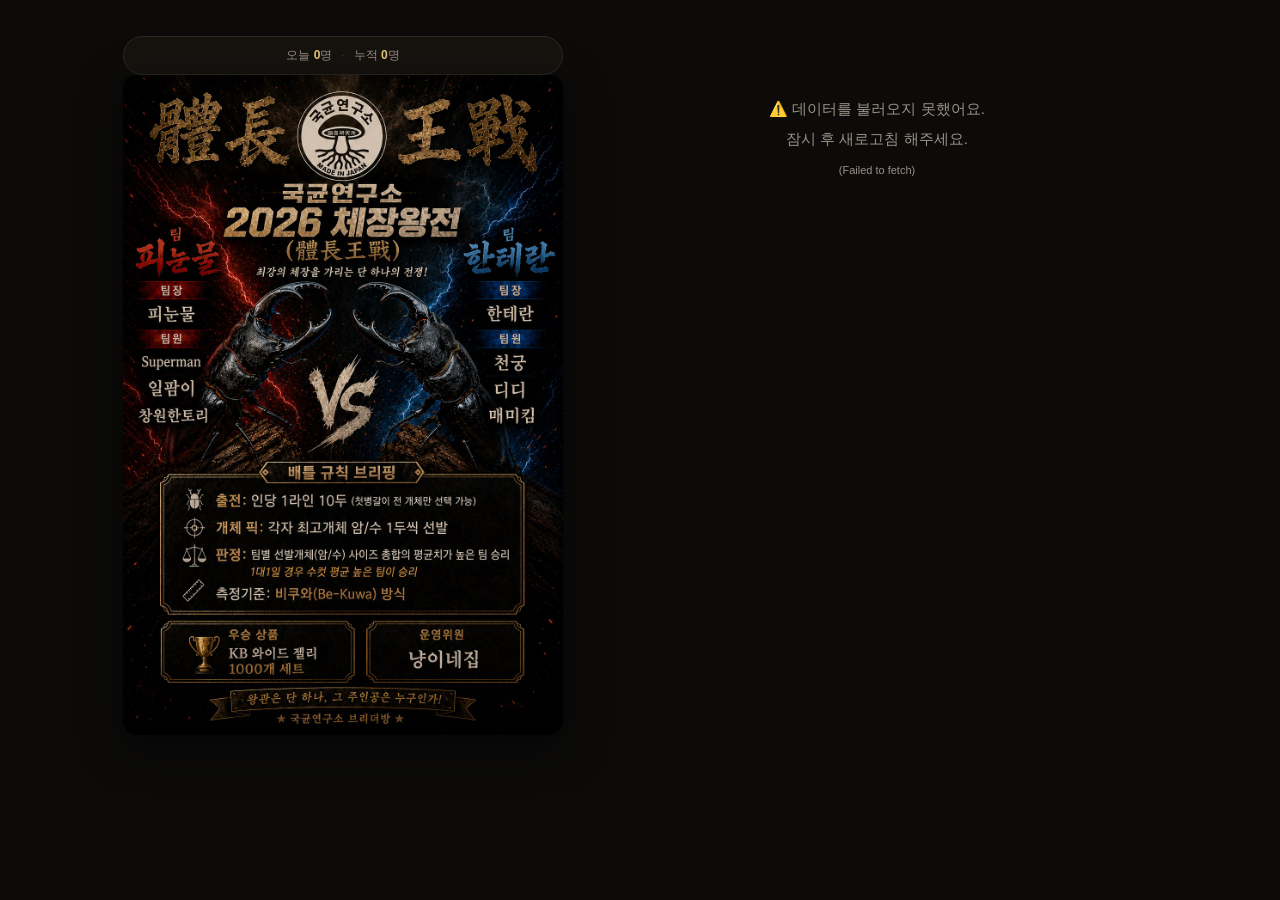
<file: battle/index.html>
<!DOCTYPE html>
<html lang="ko">
<head>
<meta charset="UTF-8" />
<meta name="viewport" content="width=device-width, initial-scale=1, viewport-fit=cover" />
<meta name="theme-color" content="#0C0B0A" />
<meta http-equiv="Cache-Control" content="no-cache, no-store, must-revalidate" />
<meta http-equiv="Pragma" content="no-cache" />
<meta http-equiv="Expires" content="0" />
<title>2026 체장왕전 · 國菌硏究所</title>
<meta property="og:title" content="국균연구소 2026 체장왕전 (體長王戰)" />
<meta property="og:description" content="팀 피눈물 vs 팀 한테란 — 최장의 체장을 가리는 단 하나의 전쟁!" />
<meta property="og:image" content="https://raw.githubusercontent.com/ljy5747/KML/main/battle/battle-poster.jpg" />
<style>
:root{
--bg:#0C0B0A;--surf:#16130F;--surf2:#1F1B16;--line:#2E2921;--line2:#241F19;
--text:#F2EDE4;--dim:#9A9086;--gold:#C9A54D;--gold-l:#E6C97A;--gold-d:#8A6F2E;
--red:#C43B32;--blue:#3E7FB0;color-scheme:dark}
*{box-sizing:border-box;margin:0;-webkit-tap-highlight-color:transparent}
html{scroll-behavior:smooth}
body{background:var(--bg);color:var(--text);
font-family:-apple-system,"Apple SD Gothic Neo","Pretendard","Malgun Gothic",sans-serif;font-size:15px;line-height:1.55}
.mono{font-family:ui-monospace,"SF Mono",Menlo,monospace;letter-spacing:-.01em;font-variant-numeric:tabular-nums}
.serif{font-family:"Times New Roman","Nanum Myeongjo",Georgia,serif}
.wrap{max-width:560px;min-width:0;width:100%;margin:0 auto;padding:0 15px 70px}

/* ── 포스터 대문 ── */
.hero{position:relative;min-width:0;width:100%;margin:0 auto;max-width:560px;padding:0 0 8px;display:flex;flex-direction:column}

/* 방문자 카운터 */
.visit{order:-1;display:flex;align-items:center;justify-content:center;gap:9px;
padding:9px 12px;margin:0 15px 8px;font-size:12px;color:var(--dim);
background:var(--surf);border:1px solid var(--line);border-radius:999px}
.visit b{color:var(--gold-l);font-weight:800;font-variant-numeric:tabular-nums}
.visit .sep{color:#3A342C}

/* 좋아요 */
.likebtn{width:100%;margin-top:9px;background:var(--surf2);border:1px solid var(--line);color:var(--dim);
border-radius:10px;padding:10px;font-size:13px;font-weight:700;cursor:pointer;font-family:inherit;
display:flex;align-items:center;justify-content:center;gap:7px}
.likebtn.on{background:#2A1614;border-color:#C4413855;color:#E8827A}
.likebtn b{font-variant-numeric:tabular-nums}
.hero>img{display:block;width:100%;height:auto;cursor:pointer}
.hero-cta{position:sticky;bottom:14px;z-index:20;display:flex;justify-content:center;margin-top:12px;pointer-events:none}
.cta{pointer-events:auto;background:linear-gradient(180deg,var(--gold-l),var(--gold));color:#1A1206;border:none;
border-radius:999px;padding:13px 26px;font-size:15px;font-weight:800;cursor:pointer;font-family:inherit;
box-shadow:0 8px 28px rgba(0,0,0,.6),0 0 0 1px rgba(230,201,122,.35);letter-spacing:.02em}
.cta:active{transform:translateY(1px)}
.live-dot{display:inline-block;width:7px;height:7px;border-radius:50%;background:#1A1206;margin-right:7px;
animation:blink 1.6s infinite;vertical-align:middle}
@keyframes blink{0%,100%{opacity:1}50%{opacity:.25}}

/* ── 섹션 ── */
.sec-t{display:flex;align-items:center;gap:10px;margin:26px 2px 12px}
.sec-t:before,.sec-t:after{content:"";flex:1;height:1px;background:linear-gradient(90deg,transparent,var(--gold-d),transparent)}
.sec-t span{font-family:"Times New Roman","Nanum Myeongjo",Georgia,serif;font-size:14px;font-weight:700;
color:var(--gold-l);letter-spacing:.14em;white-space:nowrap}
.panel{background:var(--surf);border:1px solid var(--line);border-radius:12px;padding:14px 15px;margin-bottom:10px}
.boot{padding:70px 20px;text-align:center;color:var(--dim);line-height:2}

/* ── 스코어보드 ── */
.score{background:linear-gradient(180deg,#1A1611,#100D0A);border:1px solid var(--line);
border-radius:16px;padding:20px 10px 16px;display:flex;align-items:stretch;box-shadow:0 4px 24px rgba(0,0,0,.5)}
.side{flex:1;text-align:center;min-width:0}
.side-name{font-size:14px;font-weight:800;white-space:nowrap;overflow:hidden;text-overflow:ellipsis}
.side-score{font-family:"Times New Roman","Nanum Myeongjo",Georgia,serif;font-size:42px;font-weight:700;line-height:1.1;margin-top:5px}
.side-score small{font-size:14px;color:var(--dim);font-weight:400;margin-left:2px}
.side-sub{font-size:11px;color:var(--dim);margin-top:5px}
.crown{font-size:15px;display:block;height:18px}
.vs{flex:none;display:flex;align-items:center;padding:0 4px;color:var(--gold-d);
font-family:"Times New Roman",Georgia,serif;font-style:italic;font-size:19px}
.gap-note{text-align:center;font-size:12.5px;color:var(--dim);margin:10px 0 4px}
.gap-note b{color:var(--gold-l)}
.tie-note{text-align:center;font-size:11.5px;color:var(--dim);margin-bottom:4px}

/* ── 아바타 ── */
.av{border-radius:50%;object-fit:cover;flex:none;background:var(--surf2);border:1px solid var(--line)}
.av.ph{display:flex;align-items:center;justify-content:center;color:var(--dim);font-weight:800}

/* ── 성별 색 ── */
.sx-m,.sx-f{font-family:"Apple Symbols","Segoe UI Symbol","Noto Sans Symbols2","DejaVu Sans",sans-serif;
display:inline-block;line-height:1;vertical-align:middle;position:relative;top:-.04em;font-weight:400}
.sx-m{color:#5AA9E6}
.sx-f{color:#F08CB4}
.dim{color:var(--dim)}

/* ── 랭킹 ── */
.rrow{display:flex;align-items:center;gap:10px;padding:9px 0;border-top:1px solid var(--line2)}
.rrow:first-child{border-top:none;padding-top:2px}
.rrow:last-child{padding-bottom:2px}
.rk{flex:none;width:20px;text-align:center;font-weight:800;font-size:14px;color:var(--dim)}
.rk.g{color:var(--gold-l)}
.rname{flex:1;min-width:0}
.rname b{font-size:14.5px;display:flex;align-items:center;gap:6px}
.rname b i{width:7px;height:7px;border-radius:50%;flex:none}
.rname span{font-size:11.5px;color:var(--dim);display:block;margin-top:2px}
.rsep{color:#3A342C;margin:0 4px}
.rnone{color:#5A5349}
.rtot{flex:none;display:flex;align-items:center;gap:6px;white-space:nowrap}
.rscore{font-size:15px;font-weight:700;color:var(--text)}
.rrow.top .rscore{font-size:18px}
.grade{font-size:10.5px;font-weight:800;border-radius:5px;padding:1px 6px;border:1px solid;line-height:1.5}
.grade.gS{color:#E8C77A;border-color:#E8C77A88;background:#2A2114}
.grade.gA{color:#9BC7E8;border-color:#5AA9E666;background:#141D24}
.grade.gB{color:#A8C98C;border-color:#6B8E4E88;background:#171E12}
.grade.gC,.grade.gF{color:var(--dim);border-color:var(--line)}
.rwait{font-size:11px;color:#6E6559}
.rcrown{flex:none;width:26px;text-align:right;font-size:17px;line-height:1}
.rrow.top .rname b{font-size:18px}
.rrow.top .rk{font-size:18px;width:24px}
.rrow.top{padding:12px 0}
.rrow.t1 .rk{color:#E8C77A}
.rrow.t2 .rk{color:#CFCFCF}
.rrow.t3 .rk{color:#D2A277}
.tb-art{background:#fff;border-radius:11px;overflow:hidden;line-height:0;border:1px solid #2A241C}
.tb-art img{display:block;width:100%;height:auto;max-height:168px;object-fit:contain}
.tb-row{display:flex;align-items:center;gap:8px;margin-top:13px}
.tb-tag{flex:none;max-width:78px;border:1.5px solid;border-radius:999px;padding:5px 10px;
font-size:11.5px;font-weight:800;white-space:nowrap;overflow:hidden;text-overflow:ellipsis;
background:rgba(255,255,255,.03);text-align:center}
.tb-fight{position:relative;flex:1;min-width:0;padding-bottom:3px}
.tb-bar{display:flex;height:26px;border-radius:999px;overflow:hidden;background:var(--surf2);border:1px solid var(--line)}
.tb-bar i{display:flex;align-items:center;height:100%;transition:width .5s ease;min-width:0;overflow:hidden}
.tb-bar i.a{justify-content:flex-start;padding-left:11px}
.tb-bar i.b{justify-content:flex-end;padding-right:11px}
.tb-bar i span{font-size:11.5px;font-weight:800;color:#fff;white-space:nowrap;
text-shadow:0 1px 2px rgba(0,0,0,.5);font-variant-numeric:tabular-nums;letter-spacing:.02em}
.tb-clashline{position:absolute;top:-3px;bottom:-1px;width:2px;transform:translateX(-50%);
background:linear-gradient(180deg,transparent,#F3E3BC,transparent);opacity:.9;transition:left .5s ease;
box-shadow:0 0 10px 2px rgba(232,199,122,.55)}
.tb-vs{position:absolute;top:50%;transform:translate(-50%,-50%);z-index:3;transition:left .5s ease;
width:40px;height:40px;border-radius:50%;display:flex;align-items:center;justify-content:center;
font-family:"Times New Roman",Georgia,serif;font-style:italic;font-weight:700;font-size:18px;color:#F6EEDC;
background:radial-gradient(circle at 50% 38%,#40331C,#100E0A 72%);border:2px solid var(--gold);
box-shadow:0 0 0 3px rgba(12,11,10,.92),0 0 16px rgba(168,136,79,.6);animation:vspulse 2.4s ease-in-out infinite}
@keyframes vspulse{0%,100%{box-shadow:0 0 0 3px rgba(12,11,10,.92),0 0 16px rgba(168,136,79,.6)}
50%{box-shadow:0 0 0 3px rgba(12,11,10,.92),0 0 24px rgba(168,136,79,.95)}}
.info-btn{display:inline-flex;align-items:center;justify-content:center;width:17px;height:17px;margin-left:7px;
border-radius:50%;border:1px solid var(--gold-d);background:transparent;color:var(--gold-l);cursor:pointer;
font-family:Georgia,serif;font-style:italic;font-size:11px;font-weight:700;line-height:1;padding:0;vertical-align:2px}
.info-body{font-size:13px;line-height:1.7;color:#D9D2C6}
.info-body p{margin:0 0 10px}
.info-body b{color:var(--gold-l)}
.info-body table{width:100%;margin-bottom:6px}
.info-body td{text-align:right}
.info-sum td{font-weight:800;color:var(--gold-l);border-top:1px solid var(--line)}
.info-lead{padding:4px 0 6px}
.info-sec{font-size:11px;font-weight:800;color:var(--gold-l);letter-spacing:.06em;margin:14px 0 5px}
.info-foot{font-size:11.5px;color:var(--dim)}
.rval{flex:none;text-align:right;font-size:17px;font-weight:700}
.rval small{font-size:11.5px;color:var(--dim);font-weight:400}
.badge{font-size:10px;font-weight:700;border:1px solid var(--line);border-radius:999px;padding:0 6px;color:var(--dim)}
.badge.full{color:var(--gold-l);border-color:var(--gold-d)}

/* ── 그래프 ── */
.chart-sub{font-size:11.5px;color:var(--dim);margin:-4px 0 8px;text-align:center}
.legend{display:flex;gap:9px 13px;justify-content:center;font-size:11px;color:var(--dim);margin-top:9px;flex-wrap:wrap}
.legend i{display:inline-block;width:8px;height:8px;border-radius:2px;margin-right:4px;vertical-align:-1px}
.legend i.avg-line{width:17px;height:0;border-top:2px dashed var(--gold-l);border-radius:0;vertical-align:3px}
.chart-tbl{overflow-x:auto;margin-top:10px;border-top:1px solid var(--line2);padding-top:8px}
.chart-tbl table{min-width:100%}
.dt{color:var(--gold-l);font-weight:700}
.u{color:#6E6559;font-size:9.5px;margin-left:1px}

/* ── 상세 ── */
details{background:var(--surf);border:1px solid var(--line);border-radius:12px;margin-bottom:8px;overflow:hidden}
summary{list-style:none;cursor:pointer;padding:11px 14px;display:flex;align-items:center;gap:10px}
summary::-webkit-details-marker{display:none}
.sm-name{font-weight:700;font-size:14.5px;display:flex;align-items:center;gap:6px;flex:none}
.sm-name i{width:7px;height:7px;border-radius:50%;flex:none}
.sm-like{flex:none;font-size:11px;font-weight:800;color:#E8827A;letter-spacing:-.02em;
background:#2A1614;border:1px solid #C4413844;border-radius:999px;padding:1px 7px}
.sm-like.zero{color:#6E6559;background:transparent;border-color:var(--line2);font-weight:600}
.sm-motto{flex:1;min-width:0;color:var(--gold-l);font-size:12px;font-style:italic;opacity:.82;
white-space:nowrap;overflow:hidden;text-overflow:ellipsis}
.sm-sub{font-size:11.5px;color:var(--dim);margin-left:auto;text-align:right;flex:none;padding-left:6px}
.sm-arrow{color:var(--dim);font-size:11px;flex:none}
details[open] .sm-arrow{transform:rotate(180deg)}
.dbody{border-top:1px solid var(--line2);padding:12px 14px}
.pcard{display:flex;gap:11px;background:var(--surf2);border:1px solid var(--line);border-radius:11px;padding:11px;margin-bottom:11px}
.pcard-img{flex:none;width:84px;height:84px;border-radius:9px;object-fit:cover;background:#0F0D0B;border:1px solid var(--line);cursor:zoom-in}
.pcard-img.ph{display:flex;align-items:center;justify-content:center;color:#4A443B;font-size:26px;cursor:default}
.pcard-b{flex:1;min-width:0}
.pcard-t{font-size:10.5px;font-weight:800;color:var(--gold-l);letter-spacing:.1em;margin-bottom:7px}
.pl{display:flex;align-items:baseline;gap:7px;padding:4px 0;font-size:13px;flex-wrap:wrap}
.pl-k{flex:none;width:14px;color:var(--dim);font-size:11.5px}
.pl-v{flex:none;font-weight:700}
.pl-v.dimv{font-weight:400;color:var(--dim)}
.pl-bl{flex:1;min-width:90px;color:#A79D91;font-size:12px;word-break:break-word;line-height:1.5}
table{border-collapse:collapse;width:100%;font-size:12.5px;font-variant-numeric:tabular-nums}
th{color:var(--dim);font-size:10.5px;font-weight:700;text-align:right;padding:6px 4px 5px;border-bottom:1px solid var(--line2);white-space:nowrap}
th:first-child,td:first-child{text-align:left}
td{text-align:right;padding:6px 4px;border-bottom:1px solid var(--line2);white-space:nowrap;color:#D9D2C6}
tr:last-child td{border-bottom:none}
tr.best td{color:var(--gold-l);font-weight:700}
.star{color:var(--gold);font-size:10px}
.tbl-wrap{overflow-x:auto}

.foot{margin-top:32px;text-align:center;font-size:11.5px;color:#6E6559;line-height:1.9}
.foot a{color:var(--gold-d);text-decoration:none;font-weight:700}
svg{display:block}

/* ── 암/수 요약표 ── */
.sxt{width:100%;border-collapse:collapse;font-size:13px}
.sxt th{font-size:11.5px;font-weight:800;text-align:right;padding:0 4px 7px;border-bottom:1px solid var(--line2)}
.sxt th:first-child{text-align:left}
.sxt th.hm{color:#5AA9E6}
.sxt th.hf{color:#F08CB4}
.sxt td{text-align:right;padding:7px 4px;border-bottom:1px solid var(--line2);font-weight:700;color:var(--text)}
.sxt tr:last-child td{border-bottom:none}
.sxt-k{text-align:left!important;color:var(--dim);font-weight:400!important;font-size:12.5px}
.sxt .nul{color:#5A5349;font-weight:400}
.recbtn{width:100%;margin-top:11px;background:var(--surf2);border:1px solid var(--line);color:var(--gold-l);
border-radius:10px;padding:10px;font-size:13px;font-weight:700;cursor:pointer;font-family:inherit}
.recbtn:active{background:#2A241C}

/* ── 개체별 기록 창 ── */
.rec-ov{position:fixed;inset:0;background:rgba(0,0,0,.8);z-index:98;display:flex;align-items:center;
justify-content:center;padding:14px;backdrop-filter:blur(3px)}
.rec-box{background:var(--surf);border:1px solid var(--line);border-radius:14px;width:100%;max-width:620px;
max-height:88vh;display:flex;flex-direction:column;box-shadow:0 12px 44px rgba(0,0,0,.7)}
.rec-head{display:flex;align-items:center;gap:10px;padding:13px 15px;border-bottom:1px solid var(--line);flex:none}
.rec-t{font-weight:800;font-size:15px;flex:1;min-width:0}
.rec-x{background:none;border:none;color:var(--dim);font-size:19px;cursor:pointer;padding:0 4px;flex:none}
.rec-body{overflow:auto;padding:6px 15px 15px}
.rec-body table{min-width:100%}
.rec-body th{position:sticky;top:0;background:var(--surf);z-index:1}
.pud-o{color:var(--gold-l);font-weight:800}
.pud-x{color:#5A5349;font-weight:400}
.th-s{font-size:9px;font-weight:400;color:#6E6559}
.hw{color:var(--dim);font-weight:400}
.fd{font-size:11px;color:var(--gold-l);opacity:.8;font-weight:400;margin-top:2px;white-space:nowrap;line-height:1.35}
.fd.sz{color:var(--dim);opacity:1;margin-top:0}
.rec-note{font-size:11px;color:var(--dim);margin-top:11px;text-align:center}

/* ── 사진 확대 ── */
.lb{position:fixed;inset:0;background:rgba(0,0,0,.92);z-index:99;display:flex;align-items:center;
justify-content:center;padding:20px;cursor:zoom-out}
.lb img{max-width:100%;max-height:100%;border-radius:8px}

/* 두 열이 실제로 들어갈 공간이 있을 때만 데스크톱 배치 적용 */
@media (min-width:1100px){
  .layout{display:grid;grid-template-columns:minmax(320px,440px) minmax(0,560px);
  gap:34px;justify-content:center;align-items:start;padding:24px 20px 60px}
  .hero{max-width:none;padding:0}
  .visit{order:0;margin:12px 0 0}
  .gb{margin:16px 0 0}
  .side-detail{margin:22px 0 0}
  .hero>img{border-radius:14px;box-shadow:0 12px 44px rgba(0,0,0,.6)}
  .hero-cta{display:none}
  .wrap{max-width:none;padding:0}
  .sec-t:first-child{margin-top:0}
}
</style>
</head>
<body>
<div class="layout">
  <div class="hero">
    <div class="visit" id="visit"><span class="dim">방문 집계 불러오는 중…</span></div>
    <img src="battle-poster.jpg" alt="국균연구소 2026 체장왕전 — 팀 피눈물 vs 팀 한테란" onclick="document.getElementById('live').scrollIntoView()" />
    <div class="hero-cta"><button class="cta" onclick="document.getElementById('live').scrollIntoView()"><span class="live-dot"></span>현 상황 보기</button></div>
    <div class="side-detail" id="detail"></div>
  </div>
  <div class="wrap" id="live"><div class="boot">불러오는 중…</div></div>
</div>

<script>
var SUPA_URL = "https://qybgsztoegkzqsdipili.supabase.co";
var SUPA_ANON = "sb_publishable_IwNmQESmOgj-DHR0sxOIlw_4EKsa4wu";

function esc(s){return String(s==null?"":s).replace(/[&<>"']/g,function(c){return {"&":"&amp;","<":"&lt;",">":"&gt;",'"':"&quot;","'":"&#39;"}[c];});}
function num(v){var n=parseFloat(v);return isFinite(n)&&n>0?n:null;}
function n1(v){return v==null?"—":(Math.round(v*10)/10).toLocaleString();}
function avg(a){var x=a.filter(function(v){return v!=null;});return x.length?x.reduce(function(s,v){return s+v;},0)/x.length:null;}
function shortDate(d){return d?String(d).slice(2).replace(/-/g,"."):"";}

/*NORM-START*/
/* 예전 형식도 읽히게 정규화 */
function normRounds(rs){
  return (rs||[]).map(function(r,i){
    if(typeof r==="string")return {name:r,date:""};
    return {name:(r&&r.name)||(i+1)+"병",date:(r&&r.date)||""};
  });
}
function shortTeam(x){return String(x||"").replace(/^팀\s*/,"");}
function normBreeder(br){
  var L=br.line||{},M=L.male||{},F=L.female||{};
  var mb=M.blood||"",fb=F.blood||"";
  if(!mb&&!fb&&L.blood)mb=L.blood;   /* 옛 공통 혈통 → ♂ 칸으로 */
  return {
    name:br.name||"?",team:br.team||"?",photo:br.photo||"",motto:br.motto||"",
    line:{male:{size:num(M.size),photo:M.photo||"",blood:mb},
          female:{size:num(F.size),blood:fb}},
    larvae:(br.larvae||[]).map(function(r){
      var hd=r[4],head=null;
      if(Array.isArray(hd)){                      /* 옛 형식: 라운드별 두폭 배열 → 마지막 값 사용 */
        for(var k=hd.length-1;k>=0;k--){var v=num(hd[k]);if(v!=null){head=v;break;}}
      } else head=num(hd);
      return {code:r[0]||"",sex:String(r[1]||""),weights:Array.isArray(r[2])?r[2]:[],adult:num(r[3]),
              head:head,pupa:num(r[5]),
              feeds:Array.isArray(r[6])?r[6]:[],sizes:Array.isArray(r[7])?r[7]:[],
              pudding:r[8]===1||r[8]===true};
    })
  };
}
/*NORM-END*/

/*RULES-START*/
function sexOf(s){s=String(s||"");return s.indexOf("수")>=0?"m":s.indexOf("암")>=0?"f":"u";}
function latestW(l){for(var i=l.weights.length-1;i>=0;i--){var v=num(l.weights[i]);if(v!=null)return v;}return null;}
function maxW(l){var a=(l.weights||[]).map(num).filter(function(v){return v!=null;});return a.length?Math.max.apply(null,a):null;}
/* 성별별 요약 통계 */
function sexStats(larvae,sex){
  var ls=larvae.filter(function(l){return sexOf(l.sex)===sex;});
  var mws=ls.map(maxW).filter(function(v){return v!=null;});
  var ads=ls.map(function(l){return l.adult;}).filter(function(v){return v!=null;});
  return {n:ls.length,
    wAvg:avg(ls.map(latestW)),
    hAvg:avg(ls.map(function(l){return l.head;})),
    pAvg:avg(ls.map(function(l){return l.pupa;})),
    aAvg:avg(ads),
    wMax:mws.length?Math.max.apply(null,mws):null,
    aMax:ads.length?Math.max.apply(null,ads):null};
}
function pickBest(larvae,metric){
  var best={m:null,f:null};
  larvae.forEach(function(l){
    var v=metric(l); if(v==null)return;
    var s=sexOf(l.sex); if(s==="u")return;
    if(!best[s]||v>best[s].v)best[s]={v:v,code:l.code};
  });
  return best;
}
function breederScore(best){
  var vs=[best.m?best.m.v:null,best.f?best.f.v:null].filter(function(v){return v!=null;});
  return vs.length?avg(vs):null;
}
/* ── 브리더 종합 평가 (100점) ──
   항목별 점수 = 내 기록 ÷ 참가자 최고 기록 × 배점 (최고 기록 대비 비율)
   수컷 최대 무게 30 · 평균 무게 30
   암컷 최대 무게 20 · 평균 무게 20  (= EVAL_ITEMS 비중, 합계 100)
   기록 없는 항목은 빼고 가진 항목만으로 100점 환산
   참가 조건: 기록된 개체 3두 이상 (최신 병 무게, 성충 체장 입력 시 체장 기준) */
var EVAL_ITEMS=[["mMax",0.30],["mAvg",0.30],["fMax",0.20],["fAvg",0.20]];
var MIN_TOTAL=3;
function sexVals(larvae,metric,sex){
  var vs=[];
  larvae.forEach(function(l){
    if(sexOf(l.sex)!==sex)return;
    var v=metric(l); if(v!=null)vs.push(v);
  });
  return vs.sort(function(a,b){return b-a;});
}
/* 두폭(mm) — 개체당 1회 측정값 */
function sexHeads(larvae,sex){
  var vs=[];
  larvae.forEach(function(l){
    if(sexOf(l.sex)!==sex)return;
    if(l.head!=null)vs.push(l.head);
  });
  return vs.sort(function(a,b){return b-a;});
}
/* 종합점수 정렬 순서 기준: S 1명 · A 2명 · B 3명 · C 2명 · F 2명 (10명 기준) */
function gradeOf(rank){return rank===1?"S":rank<=3?"A":rank<=6?"B":rank<=8?"C":"F";}
function computeBreederRanks(rows,metric){
  rows.forEach(function(r){
    var M=sexVals(r.br.larvae,metric,"m"),F=sexVals(r.br.larvae,metric,"f");
    r.mN=M.length;r.fN=F.length;
    r.valid=r.br.larvae.filter(function(l){return metric(l)!=null;}).length;   /* 무게가 기록된 개체 수 */
    r.eligible=r.valid>=MIN_TOTAL;
    var MH=sexHeads(r.br.larvae,"m");
    r.mMax=M.length?M[0]:null;   r.mAvg=M.length?avg(M):null;
    r.mHMax=MH.length?MH[0]:null; r.mHAvg=MH.length?avg(MH):null;
    r.fMax=F.length?F[0]:null;   r.fAvg=F.length?avg(F):null;
  });
  /* 최고 기록 기준: 기록이 있는 모든 참가자 (전황 막대가 초반부터 움직이도록) */
  var best={};
  EVAL_ITEMS.forEach(function(it){
    best[it[0]]=rows.reduce(function(m,r){return Math.max(m,r[it[0]]||0);},0);
  });
  rows.forEach(function(r){
    /* 가진 항목만으로 환산한 부분 점수 — 팀 전황 막대에 사용 */
    var acc=0,wsum=0;
    EVAL_ITEMS.forEach(function(it){
      var b=best[it[0]];
      if(b>0&&r[it[0]]!=null){acc+=(r[it[0]]/b*100)*it[1];wsum+=it[1];}
    });
    r.partial=wsum>0?acc/wsum:null;
    /* 랭킹 점수: 가진 항목만으로 환산 (전체 3두 이상이면 집계) */
    if(!r.eligible){r.total=null;r.grade=null;return;}
    r.total=r.partial;
  });
  return rows;
}
function teamStats(rows){
  var pool=[],males=[];
  rows.forEach(function(r){
    if(r.best.m){pool.push(r.best.m.v);males.push(r.best.m.v);}
    if(r.best.f)pool.push(r.best.f.v);
  });
  return {score:avg(pool),male:avg(males),n:pool.length,breeders:rows.filter(function(r){return r.score!=null;}).length};
}
/*RULES-END*/

/*COLOR-START*/
/* 팀 색을 밝기만 달리해 브리더별 구분색 생성 */
function hex2rgb(h){h=String(h||"").replace("#","");
  if(h.length===3)h=h[0]+h[0]+h[1]+h[1]+h[2]+h[2];
  var n=parseInt(h,16);return isFinite(n)?[(n>>16)&255,(n>>8)&255,n&255]:[154,144,134];}
function rgb2hex(c){return "#"+c.map(function(v){return ("0"+Math.max(0,Math.min(255,Math.round(v))).toString(16)).slice(-2);}).join("");}
function mix(hex,target,t){var a=hex2rgb(hex),b=hex2rgb(target);
  return rgb2hex([0,1,2].map(function(i){return a[i]+(b[i]-a[i])*t;}));}
function shadeFor(base,i,n){
  if(n<=1)return base;
  var t=i/(n-1);                    /* 0 → 어둡게, 1 → 밝게 */
  return t<0.5?mix(base,"#000000",(0.5-t)*0.7):mix(base,"#FFFFFF",(t-0.5)*0.95);
}
/*COLOR-END*/


/*CHART-START*/
/* 라운드별 다중 선 그래프 — 선 끝에 브리더 프로필 사진 */
function chart(series,rounds,unit,cid,overallAvg){
  cid=cid||0;
  var flat=[];series.forEach(function(s){s.vals.forEach(function(v){if(v!=null)flat.push(v);});});
  if(!flat.length)return '<div style="color:var(--dim);text-align:center;padding:16px 0;font-size:13px">데이터가 등록되면 그래프가 그려져요</div>';
  if(overallAvg!=null)flat.push(overallAvg);
  var W=340,H=204,PL=32,PR=30,PT=16,PB=38;   /* 오른쪽 여백은 사진 자리 */
  var mn=Math.min.apply(null,flat),mx=Math.max.apply(null,flat);
  if(mx-mn<0.4){mx+=0.2;mn=Math.max(0,mn-0.2);}
  var pad=(mx-mn)*0.12;mx+=pad;mn=Math.max(0,mn-pad);
  var n=rounds.length;
  var X=function(i){return n<=1?(PL+(W-PL-PR)/2):PL+i*((W-PL-PR)/(n-1));};
  var Y=function(v){return H-PB-((v-mn)/(mx-mn))*(H-PT-PB);};
  var defs="",body="",avatars="";
  /* 가로 눈금 */
  [0,0.5,1].forEach(function(t){
    var v=mn+(mx-mn)*t,y=Y(v);
    body+='<line x1="'+PL+'" y1="'+y+'" x2="'+(W-PR)+'" y2="'+y+'" stroke="#241F19"/>'
      +'<text x="'+(PL-5)+'" y="'+(y+3)+'" font-size="9" fill="#6E6559" text-anchor="end">'+n1(v)+'</text>';
  });
  /* 모든 참가자의 해당 성별 최신 병 무게 평균: 그래프 전체에 수평 점선 */
  if(overallAvg!=null){
    var ay=Y(overallAvg).toFixed(1);
    body+='<line class="overall-avg-line" x1="'+PL+'" y1="'+ay+'" x2="'+(W-PR)+'" y2="'+ay+'"'
      +' stroke="#E6C97A" stroke-width="1.7" stroke-dasharray="5 4" opacity=".9"/>';
  }
  /* x축: 라운드명 + 날짜 */
  rounds.forEach(function(r,i){
    body+='<text x="'+X(i)+'" y="'+(H-20)+'" font-size="10" fill="#9A9086" text-anchor="middle">'+esc(r.name)+'</text>';
    if(r.date)body+='<text x="'+X(i)+'" y="'+(H-8)+'" font-size="8.5" fill="#6E6559" text-anchor="middle">'+esc(shortDate(r.date))+'</text>';
  });
  /* 선 + 끝점 사진 */
  series.forEach(function(sr,si){
    var pts=[];sr.vals.forEach(function(v,i){if(v!=null)pts.push([X(i),Y(v)]);});
    if(!pts.length)return;
    if(pts.length>=2)body+='<polyline points="'+pts.map(function(p){return p[0].toFixed(1)+","+p[1].toFixed(1);}).join(" ")
      +'" fill="none" stroke="'+sr.color+'" stroke-width="1.7" stroke-linejoin="round" stroke-linecap="round" opacity=".92"/>';
    pts.forEach(function(p,i){
      if(i===pts.length-1)return;              /* 마지막 점은 사진으로 대체 */
      body+='<circle cx="'+p[0].toFixed(1)+'" cy="'+p[1].toFixed(1)+'" r="1.9" fill="'+sr.color+'"/>';
    });
    var last=pts[pts.length-1],R=9,id="cp"+cid+"-"+si;
    if(sr.photo){
      defs+='<clipPath id="'+id+'"><circle cx="'+last[0].toFixed(1)+'" cy="'+last[1].toFixed(1)+'" r="'+R+'"/></clipPath>';
      avatars+='<image href="'+esc(sr.photo)+'" x="'+(last[0]-R).toFixed(1)+'" y="'+(last[1]-R).toFixed(1)+'" '
        +'width="'+(R*2)+'" height="'+(R*2)+'" clip-path="url(#'+id+')" preserveAspectRatio="xMidYMid slice"/>';
    }else{
      avatars+='<circle cx="'+last[0].toFixed(1)+'" cy="'+last[1].toFixed(1)+'" r="'+R+'" fill="#1F1B16"/>'
        +'<text x="'+last[0].toFixed(1)+'" y="'+last[1].toFixed(1)+'" dy="3.2" font-size="9" font-weight="700" '
        +'fill="'+sr.color+'" text-anchor="middle">'+esc((sr.name||"?").slice(0,1))+'</text>';
    }
    avatars+='<circle cx="'+last[0].toFixed(1)+'" cy="'+last[1].toFixed(1)+'" r="'+R+'" fill="none" stroke="'+sr.color+'" stroke-width="1.8"/>';
  });
  var s='<svg viewBox="0 0 '+W+' '+H+'" style="width:100%">'
    +(defs?'<defs>'+defs+'</defs>':"")+body+avatars+'</svg>';
  s+='<div class="legend">'+series.filter(function(sr){return sr.vals.some(function(v){return v!=null;});})
    .map(function(sr){return '<span><i style="background:'+sr.color+'"></i>'+esc(sr.name)+'</span>';}).join("")
    +(overallAvg!=null?'<span><i class="avg-line"></i>전체 평균 (최신 병) '+n1(overallAvg)+esc(unit)+'</span>':"")+'</div>';
  /* 그래프 아래 날짜별 수치표 */
  s+='<div class="chart-tbl"><table><tr><th>날짜</th>'
    +series.map(function(sr){return '<th>'+esc(sr.name)+'</th>';}).join("")+'</tr>';
  rounds.forEach(function(r,i){
    s+='<tr><td><span class="dt">'+esc(r.name)+'</span>'+(r.date?' <span style="color:#6E6559;font-size:11px">'+esc(shortDate(r.date))+'</span>':"")+'</td>'
      +series.map(function(sr){var v=sr.vals[i];
        return '<td class="mono">'+(v!=null?n1(v)+'<span class="u">'+esc(unit)+'</span>':"·")+'</td>';}).join("")+'</tr>';
  });
  s+='</table></div>';
  return s;
}
/*CHART-END*/

function avatarHTML(br,size){
  if(br.photo)return '<img class="av" src="'+esc(br.photo)+'" style="width:'+size+'px;height:'+size+'px" alt="'+esc(br.name)+'"/>';
  return '<span class="av ph" style="width:'+size+'px;height:'+size+'px;font-size:'+Math.round(size*0.42)+'px">'+esc((br.name||"?").slice(0,1))+'</span>';
}

function render(B){
  var rounds=normRounds(B.rounds);
  var teams=B.teams||{};
  var keys=Object.keys(teams);
  var tcolor=function(k){return (teams[k]&&teams[k].color)||"#9A9086";};
  var tname=function(k){return (teams[k]&&teams[k].name)||("팀 "+k);};
  var breeders=(B.breeders||[]).map(normBreeder);

  /* 브리더별 구분색 */
  var idxInTeam={};
  keys.forEach(function(k){
    var mem=breeders.filter(function(b){return b.team===k;});
    mem.forEach(function(b,i){idxInTeam[b.name]=shadeFor(tcolor(k),i,mem.length);});
  });
  var bcolor=function(br){return idxInTeam[br.name]||tcolor(br.team);};
  /* 암컷 섹션도 수컷과 같은 브리더 색 사용 */
  var bcolorF=bcolor;

  var adultCnt=breeders.reduce(function(a,b){return a+b.larvae.filter(function(l){return l.adult!=null;}).length;},0);
  var mode=adultCnt>0?"adult":"weight";
  var unit=mode==="adult"?"mm":"g";
  var metric=function(l){return mode==="adult"?l.adult:latestW(l);};

  var rows=breeders.map(function(br){
    var best=pickBest(br.larvae,metric);
    return {br:br,best:best,score:breederScore(best)};
  });
  computeBreederRanks(rows,metric);
  var ranked=rows.slice().sort(function(a,b){
    if(a.total==null&&b.total==null)return 0;
    if(a.total==null)return 1;                   /* 집계 대기는 항상 뒤로 */
    if(b.total==null)return -1;
    if(Math.abs(a.total-b.total)>1e-9)return b.total-a.total;   /* 높을수록 상위 */
    return (b.mAvg||0)-(a.mAvg||0);              /* 동점이면 수컷 평균 */
  });
  ranked.forEach(function(r,i){r.grade=r.total!=null?gradeOf(i+1):null;});

  var tA=keys[0],tB=keys[1];
  var sA=teamStats(rows.filter(function(r){return r.br.team===tA;}));
  var sB=teamStats(rows.filter(function(r){return r.br.team===tB;}));
  var lead=null,tieBreak=false;
  if(sA.score!=null&&sB.score!=null){
    if(Math.abs(sA.score-sB.score)<0.001){
      tieBreak=true;
      if(sA.male!=null&&sB.male!=null&&Math.abs(sA.male-sB.male)>0.001)lead=sA.male>sB.male?tA:tB;
    }else lead=sA.score>sB.score?tA:tB;
  }else if(sA.score!=null)lead=tA;
  else if(sB.score!=null)lead=tB;

  var html="";

  /* ── 스코어보드 (우화 데이터가 있을 때만 공개) ── */
  function side(k,s){
    var on=lead===k;
    return '<div class="side"><span class="crown">'+(on?"👑":"")+'</span>'
      +'<div class="side-name" style="color:'+tcolor(k)+'">'+esc(tname(k))+'</div>'
      +'<div class="side-score" style="color:'+(on?"var(--gold-l)":"var(--text)")+'">'+(s.score!=null?n1(s.score):"—")+'<small>'+unit+'</small></div>'
      +'<div class="side-sub">선발 '+s.n+'두 · 브리더 '+s.breeders+'명</div></div>';
  }
  if(mode==="adult"&&tA&&tB){
    html+='<div class="sec-t"><span>공식 스코어 · 선발개체 평균</span></div>';
    html+='<div class="score">'+side(tA,sA)+'<div class="vs">VS</div>'+side(tB,sB)+'</div>';
    if(sA.score!=null&&sB.score!=null){
      if(tieBreak)html+='<div class="gap-note">동점! <b>수컷 평균</b>으로 판가름 — '+(lead?esc(tname(lead))+' 우세':'수컷 평균도 동일')+'</div>';
      else html+='<div class="gap-note">격차 <b class="mono">'+n1(Math.abs(sA.score-sB.score))+unit+'</b> · '+esc(tname(lead))+' 리드</div>';
      html+='<div class="tie-note">수컷 평균 '+esc(tname(tA))+' <b class="mono">'+n1(sA.male)+unit+'</b> · '+esc(tname(tB))+' <b class="mono">'+n1(sB.male)+unit+'</b></div>';
    }
  }

  /* ── 브리더 랭킹 ── */
  /* ── 팀 중간 집계 (팀장 ×1.3 · 종합점수 합계 · 60%↑ 우세) ── */
  var normName=function(x){return String(x||"").replace(/^팀\s*/,"").replace(/\s+/g,"");};
  var LEADER_W=1.3;
  var tsum={};
  keys.forEach(function(k){
    var mem=rows.filter(function(r){return r.br.team===k;});
    var sum=0,counted=0;
    mem.forEach(function(r){
      var isLeader=normName(r.br.name)===normName(tname(k));
      r.isLeader=isLeader;
      var v=r.partial||0;
      if(r.partial!=null)counted++;
      sum+=isLeader?v*LEADER_W:v;
    });
    tsum[k]={sum:sum,n:mem.length,counted:counted};
  });
  var kA=keys[0],kB=keys[1];
  if(kA&&kB&&(tsum[kA].sum>0||tsum[kB].sum>0)){
    var sA=tsum[kA].sum,sB=tsum[kB].sum,tot=sA+sB;
    var pA=tot>0?sA/tot*100:50,pB=100-pA;
    var lead=Math.abs(sA-sB)<0.05?null:(sA>sB?kA:kB);
    /* 팀 이미지: 비등=1, 한테란 60%↑=2, 피눈물 60%↑=3 */
    var pHan=/한테란/.test(tname(kA))?pA:pB;
    var clashImg=pHan>=60?"2":pHan<=40?"3":"1";
    html+='<div class="sec-t"><span>팀 중간 집계</span></div><div class="panel">'
      +'<div class="tb-art"><img src="battle-clash-'+clashImg+'.jpg" alt="'+esc(tname(kA))+' vs '+esc(tname(kB))+'"/></div>'
      +'<div class="tb-row">'
      +'<span class="tb-tag" style="border-color:'+tcolor(kA)+';color:'+tcolor(kA)+'">'
      +(lead===kA?'👑 ':"")+esc(shortTeam(tname(kA)))+'</span>'
      +'<div class="tb-fight"><div class="tb-bar">'
      +'<i class="a" style="width:'+pA.toFixed(1)+'%;background:linear-gradient(90deg,'+mix(tcolor(kA),"#000000",0.35)+','+tcolor(kA)+')"><span>'+n1(pA)+'%</span></i>'
      +'<i class="b" style="width:'+pB.toFixed(1)+'%;background:linear-gradient(90deg,'+tcolor(kB)+','+mix(tcolor(kB),"#000000",0.35)+')"><span>'+n1(pB)+'%</span></i>'
      +'</div><div class="tb-clashline" style="left:'+Math.max(16,Math.min(84,pA)).toFixed(1)+'%"></div>'
      +'<div class="tb-vs" style="left:'+Math.max(16,Math.min(84,pA)).toFixed(1)+'%">VS</div></div>'
      +'<span class="tb-tag" style="border-color:'+tcolor(kB)+';color:'+tcolor(kB)+'">'
      +esc(shortTeam(tname(kB)))+(lead===kB?' 👑':"")+'</span>'
      +'</div>'
      +'</div>';
  }

  html+='<div class="sec-t"><span>브리더 랭킹<button class="info-btn" onclick="openRankInfo()" aria-label="랭킹 산정 방식">i</button></span></div><div class="panel">';
  if(!ranked.length)html+='<div style="color:var(--dim);text-align:center;padding:12px 0">참가자 데이터를 기다리는 중…</div>';
  var CROWN=["👑","🥈","🥉"];
  var place=0,prevT=null;
  ranked.forEach(function(r,i){
    var scored=r.total!=null;
    if(scored){
      if(prevT==null||Math.abs(r.total-prevT)>0.005)place=i+1;   /* 소수 둘째자리까지 같으면 공동 순위 */
      prevT=r.total;
    }
    var top=scored&&place<=3;
    var right=scored
      ? '<span class="rscore mono">'+r.total.toFixed(1)+'</span><span class="grade g'+r.grade+'">'+r.grade+'</span>'
      : '<span class="rwait">집계 대기 <span class="sx-m">♂</span>'+r.mN+' <span class="sx-f">♀</span>'+r.fN+'</span>';
    html+='<div class="rrow'+(top?" top t"+place:"")+'">'
      +'<div class="rk'+(top?" g":"")+'">'+(scored?place:"–")+'</div>'
      +avatarHTML(r.br,top?38:32)
      +'<div class="rname"><b><i style="background:'+bcolor(r.br)+'"></i>'+esc(r.br.name)+'</b></div>'
      +'<div class="rtot">'+right+'</div>'
      +'<div class="rcrown">'+(top?CROWN[place-1]:"")+'</div></div>';
  });
  html+='</div>';

  /* ── 그래프 3종 ── */
  var haveW=breeders.some(function(br){return br.larvae.some(function(l){return l.weights.some(function(w){return num(w)!=null;});});});
  if(haveW){
    var mkSeries=function(fn,colorFn){
      return breeders.map(function(br){
        return {name:br.name,color:(colorFn||bcolor)(br),photo:br.photo||"",
          vals:rounds.map(function(_,i){return fn(br,i);})};
      });
    };
    var wAt=function(br,i,sex){
      return br.larvae.filter(function(l){return sex?sexOf(l.sex)===sex:true;})
        .map(function(l){return num(l.weights[i]);}).filter(function(v){return v!=null;});
    };
    var overallSexAvg=function(sex){
      var values=[];
      breeders.forEach(function(br){br.larvae.forEach(function(l){
        if(sexOf(l.sex)!==sex)return;
        var w=latestW(l);if(w!=null)values.push(w);
      });});
      return avg(values);
    };
    var charts=[
      ["수컷 유충 평균","<span class=\"sx-m\">♂</span> 개체들의 라운드별 평균",function(br,i){return avg(wAt(br,i,"m"));}],
      ["암컷 유충 평균","<span class=\"sx-f\">♀</span> 개체들의 라운드별 평균",function(br,i){return avg(wAt(br,i,"f"));},bcolorF],
    ];
    charts.forEach(function(c,ci){
      html+='<div class="sec-t"><span>'+c[0]+'</span></div><div class="panel">'
        +'<div class="chart-sub">'+c[1]+' · 단위 g</div>'
        +chart(mkSeries(c[2],c[3]),rounds,"g",ci,overallSexAvg(ci===0?"m":"f"))+'</div>';
    });
  }

  /* ── 수컷 / 암컷 최대 무게 TOP 10 ── */
  var topMetric=function(l){return mode==="adult"?l.adult:maxW(l);};   /* 유충: 전 라운드 중 최대 무게 */
  [["m","수컷"],["f","암컷"]].forEach(function(sx){
    var list=[];
    breeders.forEach(function(br){br.larvae.forEach(function(l){
      if(sexOf(l.sex)!==sx[0])return;
      var v=topMetric(l); if(v!=null)list.push({br:br,l:l,v:v});
    });});
    if(!list.length)return;
    list.sort(function(a,b){return b.v-a.v;});
    html+='<div class="sec-t"><span><span class="sx-'+sx[0]+'">'+(sx[0]==="m"?"♂":"♀")+'</span> '+sx[1]
      +(mode==="adult"?" 체장":" 최대 무게")+' TOP 10</span></div><div class="panel">';
    list.slice(0,10).forEach(function(x,i){
      html+='<div class="rrow"><div class="rk'+(i===0?" g":"")+'">'+(i+1)+'</div>'
        +avatarHTML(x.br,24)
        +'<div class="rname"><b>'+esc(x.br.name)
        +' <span class="mono" style="font-size:12px;color:var(--dim);font-weight:400">'+esc(x.l.code)+'</span></b></div>'
        +'<div class="rval mono">'+n1(x.v)+'<small>'+unit+'</small></div></div>';
    });
    html+='</div>';
  });

  /* ── 참가자별 상세 (왼쪽 열) ── */
  var dh='';
  window.__REC=rows; window.__ROUNDS=rounds; window.__UNIT=unit;
  /* 팀 설정 순서로 묶고, 각 팀 안에서는 기존 등록 순서를 유지한다. */
  var detailRows=rows.map(function(r,i){return {row:r,index:i};});
  detailRows.sort(function(a,b){
    var ai=keys.indexOf(a.row.br.team),bi=keys.indexOf(b.row.br.team);
    if(ai<0)ai=keys.length;
    if(bi<0)bi=keys.length;
    return ai-bi||a.index-b.index;
  });
  dh+='<div class="sec-t"><span>참가자별 상세</span></div>';
  detailRows.forEach(function(item){
    var r=item.row,bi=item.index;
    var br=r.br,L=br.line;
    dh+='<details><summary>'+avatarHTML(br,34)
      +'<span class="sm-name"><i style="background:'+bcolor(br)+'"></i>'+esc(br.name)+'</span>'
      +'<span class="sm-like'+((LIKES[br.name]||0)?"":" zero")+'" id="lkc-'+bi+'">❤️ '+(LIKES[br.name]||0)+'</span>'
      +(br.motto?'<span class="sm-motto" title="'+esc(br.motto)+'">“'+esc(br.motto)+'”</span>':"")
      +'<span class="sm-sub mono">'+(r.score!=null?n1(r.score)+unit+" · ":"")+br.larvae.length+'두</span>'
      +'<span class="sm-arrow">▾</span></summary><div class="dbody">';

    /* 종충 카드 */
    var hasParent=L.male.size||L.female.size||L.male.blood||L.female.blood||L.male.photo;
    if(hasParent){
      var pline=function(sx,sz,bl){
        return '<div class="pl"><span class="pl-k '+(sx==="m"?"sx-m":"sx-f")+'">'+(sx==="m"?"♂":"♀")+'</span>'
          +'<span class="pl-v mono'+(sz?"":" dimv")+'">'+(sz?n1(sz)+"mm":"미등록")+'</span>'
          +(bl?'<span class="pl-bl">'+esc(bl)+'</span>':"")+'</div>';
      };
      dh+='<div class="pcard">'
        +(L.male.photo
          ? '<img class="pcard-img" src="'+esc(L.male.photo)+'" alt="'+esc(br.name)+' 종충 수컷" onclick="zoom(this.src)"/>'
          : '<span class="pcard-img ph">🪲</span>')
        +'<div class="pcard-b"><div class="pcard-t">종충 · PARENTS</div>'
        +pline("m",L.male.size,L.male.blood)
        +pline("f",L.female.size,L.female.blood)
        +'</div></div>';
    }

    /* 암/수 요약 */
    if(!br.larvae.length){
      dh+='<div style="color:var(--dim);text-align:center;padding:10px 0;font-size:13px">아직 유충 데이터가 없어요</div>';
    }else{
      var M=sexStats(br.larvae,"m"),Fm=sexStats(br.larvae,"f");
      var rowsDef=[
        ["유충 무게 평균",function(x){return x.wAvg!=null?n1(x.wAvg)+"g":null;}],
        ["두폭 평균",function(x){return x.hAvg!=null?n1(x.hAvg)+"mm":null;}],
        ["용 무게 평균",function(x){return x.pAvg!=null?n1(x.pAvg)+"g":null;}],
        ["우화 평균",function(x){return x.aAvg!=null?n1(x.aAvg)+"mm":null;}],
        ["최대 유충 무게",function(x){return x.wMax!=null?n1(x.wMax)+"g":null;}],
        ["최대 체장",function(x){return x.aMax!=null?n1(x.aMax)+"mm":null;}],
      ];
      dh+='<table class="sxt"><tr><th></th>'
        +'<th class="hm"><span class="sx-m">♂</span> '+M.n+'두</th>'
        +'<th class="hf"><span class="sx-f">♀</span> '+Fm.n+'두</th></tr>';
      rowsDef.forEach(function(rd){
        var a=rd[1](M),b=rd[1](Fm);
        if(a==null&&b==null)return;   /* 양쪽 다 없는 항목은 숨김 */
        dh+='<tr><td class="sxt-k">'+rd[0]+'</td>'
          +'<td class="mono'+(a?"":" nul")+'">'+(a||"—")+'</td>'
          +'<td class="mono'+(b?"":" nul")+'">'+(b||"—")+'</td></tr>';
      });
      dh+='</table>';
      dh+='<button class="recbtn" onclick="openRecords('+bi+')">개체별 기록 '+br.larvae.length+'두 보기 ›</button>';
    }
    dh+=likeHTML(bi,br.name);
    dh+='</div></details>';
  });

  var dEl=document.getElementById("detail");
  if(dEl)dEl.innerHTML=dh;

  html+='<div class="foot">'+(B.updated?'마지막 업데이트 '+esc(B.updated)+'<br/>':"")
    +'★ 국균연구소 브리더방 ★<br/>powered by <a href="./">BeetleLog</a> · <a href="admin.html" style="color:#6E6559;font-weight:400">관리</a></div>';

  document.getElementById("live").innerHTML=html;
}

/* 개체별 기록 창 */
function openRecords(bi){
  var r=(window.__REC||[])[bi]; if(!r)return;
  var br=r.br,rounds=window.__ROUNDS||[];
  var h='<div class="rec-head"><div class="rec-t">'+esc(br.name)+' · 개체별 기록</div>'
    +'<button class="rec-x" onclick="closeRecords()">✕</button></div>'
    +'<div class="rec-body"><table><tr><th>번호</th><th>성별</th>'
    +'<th>푸딩<br/><span class="th-s">O/X</span></th>'
    +rounds.map(function(rd){return '<th>'+esc(rd.name)+'<br/><span class="th-s">무게 g</span></th>';}).join("")
    +'<th>두폭<br/><span class="th-s">mm</span></th>'
    +'<th>용<br/><span class="th-s">무게 g</span></th>'
    +'<th>체장<br/><span class="th-s">mm</span></th></tr>';
  br.larvae.forEach(function(l){
    var sx=sexOf(l.sex);
    var isBest=(r.best.m&&r.best.m.code===l.code&&sx==="m")||(r.best.f&&r.best.f.code===l.code&&sx==="f");
    h+='<tr class="'+(isBest?"best":"")+'"><td class="mono">'+(isBest?'<span class="star">★</span> ':"")+esc(l.code)+'</td>'
      +'<td>'+(sx==="m"?'<span class="sx-m">♂</span>':sx==="f"?'<span class="sx-f">♀</span>':'<span style="color:var(--dim)">—</span>')+'</td>'
      +'<td class="mono">'+(l.pudding?'<span class="pud-o">O</span>':'<span class="pud-x">X</span>')+'</td>'
      +rounds.map(function(_,i){
        var w=num(l.weights[i]);
        var fd=(l.feeds||[])[i]||"",sz=(l.sizes||[])[i]||"";
        return '<td class="mono">'+(w!=null?n1(w):"·")
          +(fd?'<div class="fd">'+esc(fd)+'</div>':"")
          +(sz?'<div class="fd sz">'+esc(sz)+'</div>':"")+'</td>';
      }).join("")
      +'<td class="mono">'+(l.head!=null?n1(l.head):"·")+'</td>'
      +'<td class="mono">'+(l.pupa!=null?n1(l.pupa):"·")+'</td>'
      +'<td class="mono">'+(l.adult!=null?n1(l.adult):"·")+'</td></tr>';
  });
  h+='</table><div class="rec-note">★ = 팀 스코어에 반영되는 선발 개체 &nbsp;·&nbsp; 푸딩 = 첫 병 전 푸딩 사용</div></div>';
  var d=document.createElement("div");
  d.className="rec-ov";d.id="recOv";d.innerHTML='<div class="rec-box">'+h+'</div>';
  d.onclick=function(e){if(e.target===d)closeRecords();};
  document.body.appendChild(d);
}
function openRankInfo(){
  var rows=[["수컷 최대 무게",30],["수컷 평균 무게",30],
            ["암컷 최대 무게",20],["암컷 평균 무게",20]];
  var h='<div class="rec-head"><div class="rec-t">브리더 랭킹 산정 방식</div>'
    +'<button class="rec-x" onclick="closeRecords()">✕</button></div>'
    +'<div class="rec-body info-body">'
    +'<p class="info-lead"><b>100점 만점</b> 종합 평가예요. 한 마리만 크게 키운 것보다 <b>전체를 고르게 크게</b> 키운 브리더가 유리해요.</p>'
    +'<table><tr><th style="text-align:left">항목</th><th>배점</th></tr>'
    +rows.map(function(r){return '<tr><td style="text-align:left">'+r[0]+'</td><td class="mono">'+r[1]+'</td></tr>';}).join("")
    +'<tr class="info-sum"><td style="text-align:left">합계</td><td class="mono">100</td></tr></table>'
    +'<div class="info-sec">항목별 점수</div>'
    +'<p>참가자 중 <b>최고 기록 대비 비율</b>로 환산해요.<br/>예) 1위 33.2g, 내 기록 31.5g → 31.5 ÷ 33.2 = 94.9% → 수컷 최대 무게 30점 × 0.949 = <b>28.5점</b></p>'
    +'<div class="info-sec">평가 항목</div>'
    +'<p>수컷과 암컷의 <b>최대 무게·평균 무게</b>만 평가해요. 두폭은 기록에 표시되지만 랭킹 점수에는 반영되지 않아요.</p>'
    +'<div class="info-sec">참가 조건</div>'
    +'<p>기록된 개체가 <b>3두 이상</b>이면 집계돼요. 한쪽 성별의 기록이 없으면 해당 항목은 빼고 <b>가진 항목만으로 100점 만점에 맞춰</b> 환산해요 (빈 항목 감점 없음).</p>'
    +'<div class="info-sec">등급</div>'
    +'<p>종합점수 순으로 <b>10명 기준</b> 등급을 배정해요.<br/><span class="grade gS">S</span> 1위 (1명) &nbsp;<span class="grade gA">A</span> 2~3위 (2명) &nbsp;<span class="grade gB">B</span> 4~6위 (3명) &nbsp;<span class="grade gC">C</span> 7~8위 (2명) &nbsp;<span class="grade gF">F</span> 9~10위 (2명)<br/>동점이면 수컷 평균이 높은 순서로, 그 값도 같으면 참가자 등록 순서로 등급을 배정해요. 집계 대기는 등급에서 제외돼요.</p>'
    +'<div class="info-sec">팀 중간 집계</div>'
    +'<p>팀원 종합 점수를 <b>합산</b>해요. 팀장 점수는 <b>×1.3</b>, 기록 없는 팀원은 0점이에요. 막대는 두 팀 합계 대비 비율이고, 한 팀이 <b>60% 이상</b>이면 우세로 표시돼요.</p>'
    +'<p class="info-foot">무게는 개체별 최신 병 기준 · 성충 체장이 입력되기 시작하면 무게 대신 체장(mm)으로 평가 · 동점이면 수컷 평균이 높은 쪽이 상위</p>'
    +'</div>';
  var d=document.createElement("div");
  d.className="rec-ov";d.id="recOv";d.innerHTML='<div class="rec-box">'+h+'</div>';
  d.onclick=function(e){if(e.target===d)closeRecords();};
  document.body.appendChild(d);
}
function closeRecords(){var d=document.getElementById("recOv");if(d)d.remove();}

/* ════════ 방문자 · 방명록 · 좋아요 ════════ */
var SB={apikey:SUPA_ANON,Authorization:"Bearer "+SUPA_ANON};
var LIKES={};
function todayKey(){var d=new Date();return d.getFullYear()+"-"+("0"+(d.getMonth()+1)).slice(-2)+"-"+("0"+d.getDate()).slice(-2);}
function lsGet(k){try{return localStorage.getItem(k);}catch(e){return null;}}
function lsSet(k,v){try{localStorage.setItem(k,v);}catch(e){}}
function lsDel(k){try{localStorage.removeItem(k);}catch(e){}}

function bump(key,delta){
  return fetch(SUPA_URL+"/rest/v1/rpc/bump",{
    method:"POST",headers:Object.assign({"Content-Type":"application/json"},SB),
    body:JSON.stringify({p_key:key,p_delta:delta||1})
  }).then(function(r){return r.ok?r.json():null;});
}
function readStats(){
  return fetch(SUPA_URL+"/rest/v1/battle_stats?select=key,n",{headers:SB})
    .then(function(r){return r.ok?r.json():[];}).catch(function(){return [];});
}

/* ── 방문자 카운터 (들어올 때마다 +1) ── */
function initVisits(){
  var el=document.getElementById("visit");
  var day=todayKey();
  Promise.all([bump("visit:"+day,1),bump("visit:total",1)])
    .catch(function(){})
    .then(readStats).then(function(rows){
      var m={};(rows||[]).forEach(function(r){m[r.key]=r.n;});
      var t=m["visit:"+day]||0,all=m["visit:total"]||0;
      el.innerHTML='<span>오늘 <b>'+t.toLocaleString()+'</b>명</span><span class="sep">·</span>'
        +'<span>누적 <b>'+all.toLocaleString()+'</b>명</span>';
    }).catch(function(){
      el.innerHTML='<span class="dim">방문 집계를 불러오지 못했어요</span>';
    });
}

/* ── 좋아요 ── */
function likeFace(bi,liked,n){
  return '<span class="ic">'+(liked?"❤️":"🤍")+'</span> '+(liked?"응원함":"응원하기")+' <b>'+n+'</b>';
}
function likeHTML(bi,name){
  var liked=!!lsGet("bl-like-"+name);
  return '<button class="likebtn'+(liked?" on":"")+'" id="lk-'+bi+'" onclick="toggleLike('+bi+')">'
    +likeFace(bi,liked,LIKES[name]||0)+'</button>';
}
function syncLikeCount(bi,name){
  var c=document.getElementById("lkc-"+bi);
  if(!c)return;
  var n=LIKES[name]||0;
  c.textContent="❤️ "+n;
  c.classList.toggle("zero",!n);
}
function toggleLike(bi){
  var r=(window.__REC||[])[bi]; if(!r)return;
  var name=r.br.name;
  var k="bl-like-"+name,liked=!!lsGet(k),delta=liked?-1:1;
  if(liked)lsDel(k); else lsSet(k,"1");
  LIKES[name]=Math.max(0,(LIKES[name]||0)+delta);
  var el=document.getElementById("lk-"+bi);
  if(el){el.classList.toggle("on",!liked);el.innerHTML=likeFace(bi,!liked,LIKES[name]);}
  syncLikeCount(bi,name);
  bump("like:"+name,delta).then(function(res){
    var v=(res&&typeof res==="number")?res:(Array.isArray(res)?res[0]:null);
    if(typeof v==="number"){
      LIKES[name]=v;
      var e2=document.getElementById("lk-"+bi);
      if(e2){var b=e2.querySelector("b");if(b)b.textContent=v;}
      syncLikeCount(bi,name);
    }
  }).catch(function(){});
}

/* 사진 확대 */
function zoom(src){
  var d=document.createElement("div");
  d.className="lb";d.innerHTML='<img src="'+esc(src)+'"/>';
  d.onclick=function(){d.remove();};
  document.body.appendChild(d);
}

(function(){
  var root=document.getElementById("live");
  initVisits();
  Promise.all([
    fetch(SUPA_URL+"/rest/v1/battle?id=eq.1&select=data,updated_at",{
      headers:{apikey:SUPA_ANON,Authorization:"Bearer "+SUPA_ANON}
    }).then(function(r){if(!r.ok)throw new Error("HTTP "+r.status);return r.json();}),
    readStats()
  ]).then(function(res){
    (res[1]||[]).forEach(function(r){
      if(r.key&&r.key.indexOf("like:")===0)LIKES[r.key.slice(5)]=r.n;
    });
    var rows=res[0];
    return rows;
  })
  .then(function(rows){
    var row=rows&&rows[0],B=(row&&row.data)||{};
    if(row&&row.updated_at&&!B.updated)B.updated=String(row.updated_at).slice(0,10);
    if(!B.breeders||!B.breeders.length){
      root.innerHTML='<div class="boot">🪲<br/>아직 배틀 데이터가 없어요.<br/>첫 병갈이 데이터가 등록되면 여기에 표시됩니다.</div>';
      return;
    }
    render(B);
  }).catch(function(e){
    root.innerHTML='<div class="boot">⚠️ 데이터를 불러오지 못했어요.<br/>잠시 후 새로고침 해주세요.<br/><span style="font-size:11px">('+esc(e&&e.message||e)+')</span></div>';
  });
})();
</script>
</body>
</html>
</file>
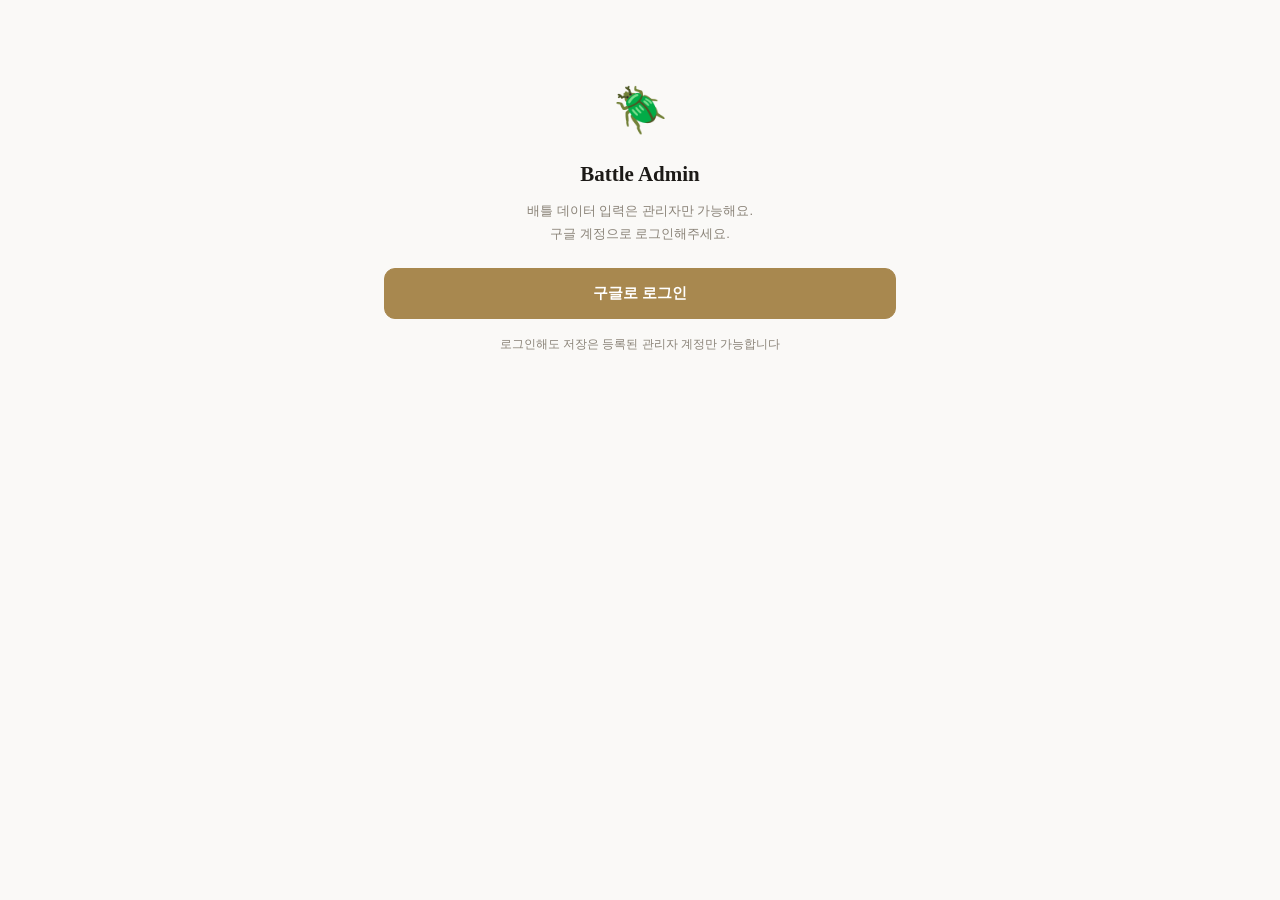
<file: battle/admin.html>
<!DOCTYPE html>
<html lang="ko">
<head>
<meta charset="UTF-8" />
<meta name="viewport" content="width=device-width, initial-scale=1, viewport-fit=cover" />
<meta name="theme-color" content="#FAF9F7" />
<meta http-equiv="Cache-Control" content="no-cache, no-store, must-revalidate" />
<meta http-equiv="Pragma" content="no-cache" />
<meta http-equiv="Expires" content="0" />
<title>배틀 관리</title>
<style>
:root{--bg:#FAF9F7;--surf:#FFFFFF;--surf2:#F4F2EE;--line:#E7E3DC;--line2:#EFEDE8;
--text:#1C1A17;--dim:#8A8378;--gold:#A8884F;--gold-d:#937640;--green:#6B8E4E;--red:#B4503F;
--tA:#C43B32;--tB:#3E7FB0;color-scheme:light}
*{box-sizing:border-box;margin:0;-webkit-tap-highlight-color:transparent}
html,body{background:var(--bg)}
.app{min-height:100vh;color:var(--text);max-width:560px;margin:0 auto;padding:16px 14px 92px;
font-family:-apple-system,"Apple SD Gothic Neo","Pretendard","Malgun Gothic",sans-serif;font-size:15px;line-height:1.55}
.mono{font-family:ui-monospace,"SF Mono",Menlo,monospace;letter-spacing:-.01em}
.boot{padding:80px 20px;text-align:center;color:var(--dim);line-height:2}
.topbar{display:flex;justify-content:space-between;align-items:center;gap:10px;padding:4px 0 13px;border-bottom:1px solid var(--line);margin-bottom:14px}
.brand{font-family:"Times New Roman","Nanum Myeongjo",Georgia,serif;font-size:21px;font-weight:700}
.brand small{font-size:12px;color:var(--dim);font-weight:400;font-family:-apple-system,sans-serif;display:block;margin-top:1px}
.hbtn{background:none;border:none;color:var(--gold-d);font-size:14px;font-weight:700;padding:8px 2px;cursor:pointer;font-family:inherit}
.login-box{text-align:center;padding:60px 10px}
.login-box .icon{font-size:44px;margin-bottom:14px}
.login-t{font-size:21px;font-weight:800;margin-bottom:8px;font-family:"Times New Roman",Georgia,serif}
.login-d{font-size:13px;color:var(--dim);line-height:1.8;margin-bottom:22px}
.btn{background:var(--surf);border:1px solid var(--line);color:var(--text);border-radius:11px;
padding:12px 16px;font-size:14.5px;font-weight:700;cursor:pointer;font-family:inherit}
.btn.primary{background:var(--gold);border-color:var(--gold);color:#fff}
.btn.big{width:100%;padding:15px}
.sect{font-size:11px;font-weight:800;color:var(--gold-d);letter-spacing:.08em;text-transform:uppercase;margin:20px 2px 10px}
.panel{background:var(--surf);border:1px solid var(--line);border-radius:13px;padding:14px 15px;margin-bottom:10px}
.row{display:flex;gap:10px}
.field{margin-bottom:12px;flex:1;min-width:0}
.field:last-child{margin-bottom:2px}
.label{font-size:12px;color:var(--dim);font-weight:700;margin-bottom:6px}
.in{width:100%;background:var(--surf);border:1px solid var(--line);color:var(--text);border-radius:11px;
padding:11px 12px;font-size:16px;font-family:inherit;appearance:none}
.in:focus{outline:none;border-color:var(--gold)}
select.in{background-image:linear-gradient(45deg,transparent 50%,var(--dim) 50%),linear-gradient(135deg,var(--dim) 50%,transparent 50%);
background-position:calc(100% - 18px) 50%,calc(100% - 13px) 50%;background-size:5px 5px;background-repeat:no-repeat}
.hint{font-size:11.5px;color:var(--dim);margin-top:7px;line-height:1.7}
.hint b{color:var(--text)}

/* 모드 · 라운드 선택 */
.sticky{position:sticky;top:0;z-index:30;background:var(--bg);padding:8px 0 10px;margin:0 0 4px}
.modes{display:flex;border:1px solid var(--line);border-radius:11px;overflow:hidden;background:var(--surf)}
.mode-b{flex:1;background:none;border:none;padding:10px 4px;font-size:13.5px;font-weight:700;color:var(--dim);cursor:pointer;font-family:inherit}
.mode-b.on{background:var(--text);color:#fff}
.rtabs{display:flex;gap:6px;overflow-x:auto;margin-top:8px;scrollbar-width:none}
.rtabs::-webkit-scrollbar{display:none}
.rtab{flex:none;background:var(--surf);border:1px solid var(--line);border-radius:999px;padding:6px 13px;
font-size:12.5px;font-weight:700;color:var(--dim);cursor:pointer;font-family:inherit;line-height:1.35;text-align:center}
.rtab.on{background:var(--gold);border-color:var(--gold);color:#fff}
.rtab span{display:block;font-size:9.5px;font-weight:400;opacity:.75}

/* 참가자 블록 */
.bblock{background:var(--surf);border:1px solid var(--line);border-radius:13px;padding:12px 13px;margin-bottom:10px}
.bhead{display:flex;gap:9px;align-items:center;margin-bottom:10px}
.bhead .in{padding:9px 11px;font-size:15px}
.bhead .name{flex:1.3}
.bhead .team{flex:1}
.ava{flex:none;width:46px;height:46px;border-radius:50%;object-fit:cover;background:var(--surf2);
border:1px solid var(--line);cursor:pointer;display:flex;align-items:center;justify-content:center;
color:var(--dim);font-size:11px;font-weight:700;text-align:center;line-height:1.25;overflow:hidden}
.ava.busy{opacity:.5}
.xbtn{flex:none;background:none;border:none;color:var(--dim);font-size:17px;cursor:pointer;padding:0 5px}
.motto-f{margin-bottom:10px}
.motto-f .in{font-style:italic}
.pgrid{display:flex;gap:11px;background:var(--surf2);border:1px solid var(--line2);border-radius:11px;padding:11px;margin-bottom:11px}
.pimg{flex:none;width:78px;height:78px;border-radius:9px;object-fit:cover;background:#EDEAE4;
border:1px solid var(--line);cursor:pointer;display:flex;align-items:center;justify-content:center;
color:var(--dim);font-size:11px;font-weight:700;text-align:center;line-height:1.3;padding:4px;overflow:hidden}
.pfields{flex:1;min-width:0}
.pfields .field{margin-bottom:8px}
.pfields .in{padding:8px 10px;font-size:15px}
.pfields .label{font-size:11px;margin-bottom:4px}
.ptitle{font-size:10.5px;font-weight:800;color:var(--gold-d);letter-spacing:.08em;margin-bottom:8px}

/* 유충 카드 */
.lwrap{border:1px solid var(--line2);border-radius:11px;overflow:hidden;background:var(--surf2)}
.lsum{list-style:none;cursor:pointer;padding:10px 12px;display:flex;align-items:center;gap:8px;
font-size:12.5px;font-weight:700;color:var(--text)}
.lsum::-webkit-details-marker{display:none}
.lsum .arw{margin-left:auto;color:var(--dim);font-size:11px}
details[open] .lsum .arw{transform:rotate(180deg)}
.lcards{padding:2px 9px 10px;background:var(--surf2)}
.lcard{border:1px solid var(--line);border-radius:11px;padding:9px 10px 10px;margin-bottom:8px;background:var(--surf)}
.lc-h{display:flex;align-items:center;margin-bottom:8px}
.lc-n{font-size:10.5px;font-weight:800;color:var(--gold-d);letter-spacing:.08em}
.lc-x{margin-left:auto;background:none;border:none;color:#C9C3B8;font-size:14px;cursor:pointer;padding:0 2px}
.lc-f{display:flex;align-items:center;gap:9px;margin-bottom:7px;flex-wrap:wrap}
.lc-f:last-child{margin-bottom:0}
.lc-l{flex:none;width:76px;font-size:12px;color:var(--dim);font-weight:700}
.lc-in{flex:1;min-width:0;background:var(--surf);border:1px solid var(--line);color:var(--text);
border-radius:9px;padding:10px 11px;font-size:16px;font-family:ui-monospace,Menlo,monospace;appearance:none}
.lc-in:focus{outline:none;border-color:var(--gold);background:#FFFDF8}
.lc-in.bad{border-color:var(--red);background:#FDF4F2}
.lc-in.txt{font-family:inherit;font-size:15px}
.lc-pl{flex:none;font-size:12px;color:var(--dim);font-weight:700;margin-left:4px}
.oxseg{flex:none;display:flex;gap:6px;width:88px}
.oxseg button{flex:1;border:1px solid var(--line);background:var(--surf);border-radius:9px;padding:9px 0;
font-size:15px;font-weight:700;color:#C4BDB1;cursor:pointer;font-family:inherit}
.oxseg button.on[data-p="O"]{background:#FCFAF5;color:var(--gold-d);border-color:var(--gold)}
.oxseg button.on[data-p="X"]{background:var(--surf2);color:var(--dim);border-color:var(--line)}
.sxseg{flex:1;display:flex;gap:6px}
.sxseg button{flex:1;border:1px solid var(--line);background:var(--surf);border-radius:9px;padding:9px 0;line-height:1;
font-size:15px;font-weight:700;color:#C4BDB1;cursor:pointer;font-family:inherit}
.sxseg button.on[data-s=""]{background:var(--surf2);color:var(--dim);border-color:var(--line)}
.sxseg button.on[data-s="수"]{background:#F0F6FB;color:#3E7FB0;border-color:#3E7FB0}
.sxseg button.on[data-s="암"]{background:#FDF2F6;color:#D2568A;border-color:#E88BA8}
.lg-acts{display:flex;gap:7px;margin-top:2px}
.addmini{flex:1;background:var(--surf);border:1px dashed var(--line);color:var(--dim);border-radius:10px;
padding:9px;font-size:12.5px;font-weight:700;cursor:pointer;font-family:inherit}
.cnt{font-size:11.5px;color:var(--dim);font-weight:400}
.cnt b{color:var(--green)}
.cnt .warn{color:var(--red)}
.rd{display:flex;gap:7px;align-items:center;margin-bottom:7px}
.rd .in{padding:9px 11px;font-size:15px}
.rd .nm{flex:1}
.rd .dt{flex:1.2}
.addb{width:100%;background:var(--surf2);border:1px dashed var(--line);color:var(--dim);border-radius:13px;
padding:13px;font-size:14px;font-weight:700;cursor:pointer;font-family:inherit;margin-bottom:10px}
.savebar{position:fixed;bottom:0;left:0;right:0;background:linear-gradient(transparent,var(--bg) 30%);padding:20px 14px 20px;z-index:40}
.savebar-in{max-width:560px;margin:0 auto;display:flex;gap:9px}
.savebar-in .btn{flex:1}
.toast{position:fixed;bottom:84px;left:50%;transform:translateX(-50%);background:var(--text);
color:#fff;border-radius:999px;padding:10px 18px;font-size:13.5px;font-weight:600;z-index:99;
box-shadow:0 8px 24px rgba(28,26,23,.25);max-width:92vw;text-align:center}
.guide{background:#FCFAF5;border:1px solid #A8884F44;border-radius:12px;padding:11px 13px;font-size:12.5px;line-height:1.75;color:#6B5A38;margin-bottom:12px}
.guide b{font-weight:800}


</style>
</head>
<body>
<div id="root" class="app"><div class="boot">불러오는 중…</div></div>
<input type="file" id="filepick" accept="image/*" style="display:none" />
<datalist id="dl-size"><option value="500cc"></option><option value="800cc"></option><option value="1100cc"></option>
<option value="1400cc"></option><option value="2000cc"></option><option value="3000cc"></option></datalist>
<datalist id="dl-feed"></datalist>

<script>
var SUPA_URL = "https://qybgsztoegkzqsdipili.supabase.co";
var SUPA_ANON = "sb_publishable_IwNmQESmOgj-DHR0sxOIlw_4EKsa4wu";
var TOKEN_KEY = "battle-admin-token";
var PAGE_URL = location.origin + location.pathname;
var TEAM_COLORS = { A: "#C43B32", B: "#3E7FB0" };

function esc(s){return String(s==null?"":s).replace(/[&<>"']/g,function(c){return {"&":"&amp;","<":"&lt;",">":"&gt;",'"':"&quot;","'":"&#39;"}[c];});}
function $(id){return document.getElementById(id);}
function num(v){var n=parseFloat(v);return isFinite(n)&&n>0?n:null;}
var toastT=null;
function say(msg){
  var old=document.querySelector(".toast"); if(old)old.remove();
  var t=document.createElement("div");t.className="toast";t.textContent=msg;
  document.body.appendChild(t);
  clearTimeout(toastT);toastT=setTimeout(function(){t.remove();},3400);
}

/*CONV-START*/
/* 저장형식 [code,sex,weights[],adult,head,pupa,feeds[],sizes[],pudding] ↔ 편집형식
   · 무게·균사·용량은 라운드별 / 두폭·용무게·체장은 1회 / pudding=첫병 전 푸딩컵 사용 여부 */
function larvaFromData(r,nR){
  var w=Array.isArray(r[2])?r[2]:[];
  var fd=Array.isArray(r[6])?r[6]:[];
  var sz=Array.isArray(r[7])?r[7]:[];
  var hd=r[4],head=null;
  if(Array.isArray(hd)){                       /* 옛 형식: 라운드별 두폭 배열 → 마지막 값 */
    for(var k=hd.length-1;k>=0;k--){var v=num(hd[k]);if(v!=null){head=v;break;}}
  } else head=num(hd);
  var o={code:r[0]||"",sex:r[1]==="수"||r[1]==="암"?r[1]:"",w:[],feed:[],size:[],
    head:head!=null?String(head):"",
    pupa:r[5]!=null?String(r[5]):"",adult:r[3]!=null?String(r[3]):"",
    pudding:r[8]===1||r[8]===true};
  for(var i=0;i<nR;i++){
    o.w.push(w[i]!=null?String(w[i]):"");
    o.feed.push(fd[i]||"");
    o.size.push(sz[i]||"");
  }
  return o;
}
function larvaToData(o,nR){
  var w=[],fd=[],sz=[],any=false;
  for(var i=0;i<nR;i++){
    w.push(num(o.w[i]));
    var f=(o.feed[i]||"").trim(),z=(o.size[i]||"").trim();
    fd.push(f);sz.push(z);
    if(f||z)any=true;
  }
  var out=[o.code||"",o.sex||"",w,num(o.adult),num(o.head),num(o.pupa)];
  /* 푸딩 체크가 있으면 index 8까지 채워야 하므로 feeds/sizes도 함께 저장 */
  if(any||o.pudding)out.push(fd,sz);
  if(o.pudding)out.push(1);                     /* index 8: 푸딩컵 사용 */
  return out;
}
function blankLarva(code,nR){
  var o={code:code||"",sex:"",w:[],feed:[],size:[],head:"",pupa:"",adult:"",pudding:false};
  for(var i=0;i<nR;i++){o.w.push("");o.feed.push("");o.size.push("");}
  return o;
}
function pad2(n){return (n<10?"0":"")+n;}
/*CONV-END*/

/* ══ 인증 ══ */
function captureHashToken(){
  if(location.hash.indexOf("access_token")<0)return;
  var p=new URLSearchParams(location.hash.slice(1));
  var tok={access_token:p.get("access_token"),refresh_token:p.get("refresh_token"),
    expires_at:Date.now()+(parseInt(p.get("expires_in")||"3600",10)-120)*1000};
  try{localStorage.setItem(TOKEN_KEY,JSON.stringify(tok));}catch(e){}
  history.replaceState(null,"",PAGE_URL);
}
function getToken(){
  try{var t=JSON.parse(localStorage.getItem(TOKEN_KEY));
    if(t&&t.access_token&&t.expires_at>Date.now())return t;}catch(e){}
  return null;
}
function login(){location.href=SUPA_URL+"/auth/v1/authorize?provider=google&redirect_to="+encodeURIComponent(PAGE_URL);}
function logout(){try{localStorage.removeItem(TOKEN_KEY);}catch(e){}location.reload();}

/* ══ 사진 ══ */
function resizeImage(file,maxPx,quality){
  return new Promise(function(res,rej){
    if(!/^image\//.test(file.type))return rej(new Error("이미지 파일만 올릴 수 있어요"));
    var url=URL.createObjectURL(file),img=new Image();
    img.onload=function(){
      var w=img.naturalWidth,h=img.naturalHeight;
      var sc=Math.min(1,maxPx/Math.max(w,h));
      var c=document.createElement("canvas");
      c.width=Math.max(1,Math.round(w*sc));c.height=Math.max(1,Math.round(h*sc));
      c.getContext("2d").drawImage(img,0,0,c.width,c.height);
      c.toBlob(function(b){URL.revokeObjectURL(url);b?res(b):rej(new Error("사진 변환에 실패했어요"));},"image/jpeg",quality);
    };
    img.onerror=function(){URL.revokeObjectURL(url);rej(new Error("사진을 읽을 수 없어요"));};
    img.src=url;
  });
}
function uploadImage(blob,path){
  var tok=getToken();
  if(!tok)return Promise.reject(new Error("로그인이 만료됐어요"));
  return fetch(SUPA_URL+"/storage/v1/object/battle/"+path,{
    method:"POST",
    headers:{apikey:SUPA_ANON,Authorization:"Bearer "+tok.access_token,
      "Content-Type":"image/jpeg","x-upsert":"true","Cache-Control":"3600"},
    body:blob
  }).then(function(r){
    if(r.ok)return SUPA_URL+"/storage/v1/object/public/battle/"+path;
    return r.text().then(function(t){
      if(r.status===400&&/Bucket not found/i.test(t))throw new Error("사진 보관함이 없어요 — battle-storage.sql을 먼저 실행해주세요");
      if(r.status===403||/row-level security|Unauthorized/i.test(t))throw new Error("사진 올릴 권한이 없어요 — SQL의 관리자 이메일을 확인해주세요");
      if(r.status===401)throw new Error("로그인이 만료됐어요 — 다시 로그인해주세요");
      throw new Error("업로드 실패 ("+r.status+")");
    });
  });
}
function pickPhoto(kind,i){
  var inp=$("filepick");
  inp.value="";
  inp.onchange=function(){
    var f=inp.files&&inp.files[0]; if(!f)return;
    readForm();
    var isProfile=kind==="profile";
    var el=$(isProfile?"ava-"+i:"pimg-"+i);
    if(el)el.classList.add("busy");
    say("사진 처리 중…");
    resizeImage(f,isProfile?400:1400,0.82)
      .then(function(blob){say("업로드 중… ("+Math.round(blob.size/1024)+"KB)");
        return uploadImage(blob,(isProfile?"profile/b":"parent/b")+i+"-"+Date.now()+".jpg");})
      .then(function(url){
        if(isProfile)S.breeders[i].photo=url; else S.breeders[i].line.male.photo=url;
        renderForm();say("✓ 사진 등록됨 — 저장하기를 눌러야 반영돼요");
      })
      .catch(function(e){if(el)el.classList.remove("busy");say("⚠️ "+(e&&e.message||"업로드 실패"));});
  };
  inp.click();
}

/* ══ 상태 ══ */
var S=null,userEmail="",MODE="larva",CUR=0;

function defaultState(){
  var roster=[["피눈물","A"],["슈퍼맨","A"],["일팜이","A"],["창원한토리","A"],
              ["한테란","B"],["천궁","B"],["디디","B"],["매미킴","B"]];
  return {
    title:"국균연구소 2026 체장왕전",subtitle:"최장의 체장을 가리는 단 하나의 전쟁",season:"體長王戰",
    rounds:[1,2,3,4,5].map(function(n){return {name:n+"병",date:""};}),
    teams:{A:{name:"팀 피눈물",color:TEAM_COLORS.A},B:{name:"팀 한테란",color:TEAM_COLORS.B}},
    breeders:roster.map(function(r){return blankBreeder(r[0],r[1],1);}),
  };
}
function blankBreeder(name,team,nR){
  var ls=[];
  for(var i=1;i<=10;i++)ls.push(blankLarva(pad2(i),nR||1));
  return {name:name||"",team:team||"A",photo:"",motto:"",
    line:{male:{size:"",photo:"",blood:""},female:{size:"",blood:""}},larvae:ls};
}
function stateFromData(B){
  if(!B||!B.breeders||!B.breeders.length)return defaultState();
  var d=defaultState();
  var rounds=(B.rounds&&B.rounds.length?B.rounds:["1병"]).map(function(r,i){
    return typeof r==="string"?{name:r,date:""}:{name:r.name||(i+1)+"병",date:r.date||""};
  });
  while(rounds.length<5)rounds.push({name:(rounds.length+1)+"병",date:""});   /* 5병까지 자동 확보 */
  var nR=rounds.length;
  return {
    title:B.title||d.title,subtitle:B.subtitle||"",season:B.season||"",
    rounds:rounds,teams:B.teams||d.teams,
    breeders:B.breeders.map(function(br){
      var L=br.line||{},M=L.male||{},F=L.female||{};
      var mb=M.blood||"",fb=F.blood||"";
      if(!mb&&!fb&&L.blood)mb=L.blood;
      var ls=(br.larvae||[]).map(function(r){return larvaFromData(r,nR);});
      if(!ls.length)for(var i=1;i<=10;i++)ls.push(blankLarva(pad2(i),nR));
      return {name:br.name||"",team:br.team==="B"?"B":"A",photo:br.photo||"",motto:br.motto||"",
        line:{male:{size:M.size!=null?String(M.size):"",photo:M.photo||"",blood:mb},
              female:{size:F.size!=null?String(F.size):"",blood:fb}},
        larvae:ls};
    }),
  };
}

/* ══ 화면 ══ */
function showLogin(extra){
  $("root").innerHTML='<div class="login-box"><div class="icon">🪲</div>'
    +'<div class="login-t">Battle Admin</div>'
    +'<div class="login-d">배틀 데이터 입력은 관리자만 가능해요.<br/>구글 계정으로 로그인해주세요.'
    +(extra?'<br/><span style="color:var(--red)">'+esc(extra)+'</span>':"")+'</div>'
    +'<button class="btn primary big" id="loginBtn">구글로 로그인</button>'
    +'<div class="hint" style="margin-top:16px">로그인해도 저장은 등록된 관리자 계정만 가능합니다</div></div>';
  $("loginBtn").addEventListener("click",login);
}

function renderForm(){
  if(CUR>=S.rounds.length)CUR=S.rounds.length-1;
  var isL=MODE==="larva";
  var h='<div class="topbar"><div class="brand">Battle <span style="font-style:italic">admin</span>'
    +'<small>'+esc(userEmail||"로그인됨")+'</small></div>'
    +'<button class="hbtn" id="logoutBtn">로그아웃</button></div>';

  h+='<div class="guide">'
    +(isL?'📝 <b>'+esc(S.rounds[CUR].name)+'</b> 무게만 채우면 돼요. 성별은 ♂/♀ 버튼을 탭해서 바꿔요.'
        :'🦋 두폭 · 용화 무게 · 우화 체장은 병갈이와 무관하게 한 번만 적어요.')
    +'<br/><span style="color:#8A7A55">빈칸은 그냥 두면 돼요 · 최고 암/수 1두씩은 자동 선발</span></div>';

  /* 기본 설정 */
  h+='<details class="panel" style="padding:0"><summary style="padding:12px 15px;cursor:pointer;font-size:13px;font-weight:700;color:var(--dim)">⚙️ 대회 이름 · 팀 · 라운드 설정</summary>'
    +'<div style="padding:0 15px 14px">'
    +'<div class="field"><div class="label">배틀 이름</div><input class="in" id="f-title" value="'+esc(S.title)+'"/></div>'
    +'<div class="row"><div class="field"><div class="label">부제</div><input class="in" id="f-subtitle" value="'+esc(S.subtitle)+'"/></div>'
    +'<div class="field"><div class="label">시즌</div><input class="in" id="f-season" value="'+esc(S.season)+'"/></div></div>'
    +'<div class="row"><div class="field"><div class="label">팀 1 이름</div><input class="in" id="f-ta" value="'+esc(S.teams.A?S.teams.A.name:"팀 A")+'"/></div>'
    +'<div class="field"><div class="label">팀 2 이름</div><input class="in" id="f-tb" value="'+esc(S.teams.B?S.teams.B.name:"팀 B")+'"/></div></div>'
    +'<div class="label" style="margin-top:6px">측정 라운드</div>';
  S.rounds.forEach(function(r,i){
    h+='<div class="rd"><input class="in nm mono" id="r-nm-'+i+'" value="'+esc(r.name)+'" placeholder="1병"/>'
      +'<input class="in dt" id="r-dt-'+i+'" type="date" value="'+esc(r.date)+'"/>'
      +'<button class="xbtn" id="r-del-'+i+'">✕</button></div>';
  });
  h+='<button class="addmini" id="addRound" style="width:100%">＋ 라운드 추가</button>'
    +'<div class="hint">병갈이할 때마다 추가하면 그래프에 날짜별로 쌓여요</div></div></details>';

  /* 모드 · 라운드 */
  h+='<div class="sticky"><div class="modes">'
    +'<button class="mode-b'+(isL?" on":"")+'" id="m-larva">병갈이 무게</button>'
    +'<button class="mode-b'+(!isL?" on":"")+'" id="m-adult">두폭 · 용화 · 우화</button></div>';
  if(isL){
    h+='<div class="rtabs">';
    S.rounds.forEach(function(r,i){
      h+='<button class="rtab'+(i===CUR?" on":"")+'" id="rt-'+i+'">'+esc(r.name)
        +'<span>'+(r.date?esc(r.date.slice(5).replace("-",".")):"날짜 미정")+'</span></button>';
    });
    h+='</div>';
  }
  h+='</div>';

  /* 참가자 */
  S.breeders.forEach(function(br,i){
    var L=br.line;
    h+='<div class="bblock">'
      +'<div class="bhead">'
      +(br.photo?'<img class="ava" id="ava-'+i+'" src="'+esc(br.photo)+'" alt="프로필"/>'
                :'<div class="ava" id="ava-'+i+'">사진<br/>추가</div>')
      +'<input class="in name" id="b-name-'+i+'" value="'+esc(br.name)+'" placeholder="닉네임"/>'
      +'<select class="in team" id="b-team-'+i+'">'
      +'<option value="A"'+(br.team!=="B"?" selected":"")+'>'+esc(S.teams.A?S.teams.A.name:"팀 A")+'</option>'
      +'<option value="B"'+(br.team==="B"?" selected":"")+'>'+esc(S.teams.B?S.teams.B.name:"팀 B")+'</option></select>'
      +'<button class="xbtn" id="b-del-'+i+'">✕</button></div>'

      +'<div class="field motto-f"><div class="label">포부 · 한 줄 각오</div>'
      +'<input class="in" id="b-motto-'+i+'" value="'+esc(br.motto||"")+'" placeholder="올해는 기필코 90 넘긴다" maxlength="60"/></div>'

      +'<div class="pgrid">'
      +(L.male.photo?'<img class="pimg" id="pimg-'+i+'" src="'+esc(L.male.photo)+'" alt="종충 수컷"/>'
                    :'<div class="pimg" id="pimg-'+i+'">종충 ♂<br/>사진</div>')
      +'<div class="pfields"><div class="ptitle">종충 정보</div>'
      +'<div class="row"><div class="field"><div class="label">♂ 사이즈 mm</div>'
      +'<input class="in mono" inputmode="decimal" id="p-m-'+i+'" value="'+esc(L.male.size)+'" placeholder="82.5"/></div>'
      +'<div class="field"><div class="label">♂ 혈통</div>'
      +'<input class="in" id="p-mb-'+i+'" value="'+esc(L.male.blood)+'" placeholder="능걸산 WD"/></div></div>'
      +'<div class="row"><div class="field"><div class="label">♀ 사이즈 mm</div>'
      +'<input class="in mono" inputmode="decimal" id="p-f-'+i+'" value="'+esc(L.female.size)+'" placeholder="48.3"/></div>'
      +'<div class="field"><div class="label">♀ 혈통</div>'
      +'<input class="in" id="p-fb-'+i+'" value="'+esc(L.female.blood)+'" placeholder="자가 F2"/></div></div>'
      +'</div></div>'

      /* 유충 카드 */
      +'<details class="lwrap"><summary class="lsum">🪲 유충 &nbsp;<span class="cnt" id="b-cnt-'+i+'"></span><span class="arw">▾</span></summary>'
      +'<div class="lcards">';
    br.larvae.forEach(function(l,j){
      h+='<div class="lcard"><div class="lc-h"><span class="lc-n">개체 '+(j+1)+'</span>'
        +'<button class="lc-x" id="l-x-'+i+'-'+j+'">✕</button></div>'
        +'<div class="lc-f"><span class="lc-l">번호</span>'
        +'<input class="lc-in" id="l-c-'+i+'-'+j+'" value="'+esc(l.code)+'" placeholder="'+pad2(j+1)+'"/></div>'
        +'<div class="lc-f"><span class="lc-l">성별</span>'
        +'<div class="sxseg" id="l-s-'+i+'-'+j+'" data-v="'+esc(l.sex)+'">'
        +'<button data-s=""'+(l.sex===""?' class="on"':"")+'>?</button>'
        +'<button data-s="수"'+(l.sex==="수"?' class="on"':"")+'>♂</button>'
        +'<button data-s="암"'+(l.sex==="암"?' class="on"':"")+'>♀</button></div>'
        +(isL&&CUR===0                          /* 첫 병에서만: 성별 오른쪽에 푸딩 O/X */
          ? '<span class="lc-pl">푸딩</span>'
            +'<div class="oxseg" id="l-p-'+i+'-'+j+'" data-v="'+(l.pudding?"O":"X")+'">'
            +'<button data-p="O"'+(l.pudding?' class="on"':"")+'>O</button>'
            +'<button data-p="X"'+(!l.pudding?' class="on"':"")+'>X</button></div>'
          : "")
        +'</div>';
      if(isL){
        h+='<div class="lc-f"><span class="lc-l">'+esc(S.rounds[CUR].name)+' 무게</span>'
          +'<input class="lc-in" inputmode="decimal" id="l-a-'+i+'-'+j+'" value="'+esc(l.w[CUR]==null?"":l.w[CUR])+'" placeholder="g"/></div>'
          +'<div class="lc-f"><span class="lc-l">균사</span>'
          +'<input class="lc-in txt" list="dl-feed" id="l-f-'+i+'-'+j+'" value="'+esc(l.feed[CUR]||"")+'" placeholder="국균 등"/></div>'
          +'<div class="lc-f"><span class="lc-l">용량</span>'
          +'<input class="lc-in txt" list="dl-size" id="l-v-'+i+'-'+j+'" value="'+esc(l.size[CUR]||"")+'" placeholder="1400cc"/></div>';
      }else{
        h+='<div class="lc-f"><span class="lc-l">두폭</span>'
          +'<input class="lc-in" inputmode="decimal" id="l-a-'+i+'-'+j+'" value="'+esc(l.head)+'" placeholder="mm"/></div>'
          +'<div class="lc-f"><span class="lc-l">용 무게</span>'
          +'<input class="lc-in" inputmode="decimal" id="l-b-'+i+'-'+j+'" value="'+esc(l.pupa)+'" placeholder="g"/></div>'
          +'<div class="lc-f"><span class="lc-l">우화 체장</span>'
          +'<input class="lc-in" inputmode="decimal" id="l-d-'+i+'-'+j+'" value="'+esc(l.adult)+'" placeholder="mm"/></div>';
      }
      h+='</div>';
    });
    h+='<div class="lg-acts"><button class="addmini" id="l-add-'+i+'">＋ 유충 1두</button>'
      +'<button class="addmini" id="l-fill-'+i+'">번호 자동 (01~)</button></div>'
      +(isL?'<div class="lg-acts" style="margin-top:6px"><button class="addmini" id="l-copy-'+i+'">개체 1의 균사·용량을 전체 적용</button></div>':"")
      +'</div></details></div>';
  });
  h+='<button class="addb" id="addBreeder">＋ 참가자 추가</button>';

  h+='<div style="height:46px"></div><div class="savebar"><div class="savebar-in">'
    +'<button class="btn" id="previewBtn">배틀 페이지</button>'
    +'<button class="btn primary" id="saveBtn">저장하기</button></div></div>';

  $("root").innerHTML=h;

  /* 이미 입력한 균사 이름을 자동완성으로 */
  var feeds={};
  S.breeders.forEach(function(b){b.larvae.forEach(function(l){
    (l.feed||[]).forEach(function(f){if(f&&f.trim())feeds[f.trim()]=1;});});});
  var dl=$("dl-feed");
  if(dl)dl.innerHTML=Object.keys(feeds).map(function(f){return '<option value="'+esc(f)+'"></option>';}).join("");

  /* 이벤트 */
  $("logoutBtn").addEventListener("click",logout);
  $("previewBtn").addEventListener("click",function(){window.open("index.html","_blank");});
  $("saveBtn").addEventListener("click",save);
  $("m-larva").addEventListener("click",function(){if(MODE!=="larva"){readForm();MODE="larva";renderForm();}});
  $("m-adult").addEventListener("click",function(){if(MODE!=="adult"){readForm();MODE="adult";renderForm();}});
  $("addRound").addEventListener("click",function(){
    readForm();
    S.rounds.push({name:(S.rounds.length+1)+"병",date:""});
    S.breeders.forEach(function(b){b.larvae.forEach(function(l){l.w.push("");l.feed.push("");l.size.push("");});});
    CUR=S.rounds.length-1;MODE="larva";renderForm();
  });
  $("addBreeder").addEventListener("click",function(){readForm();S.breeders.push(blankBreeder("","A",S.rounds.length));renderForm();});
  S.rounds.forEach(function(_,i){
    if($("rt-"+i))$("rt-"+i).addEventListener("click",function(){readForm();CUR=i;renderForm();});
    $("r-del-"+i).addEventListener("click",function(){
      if(S.rounds.length<=1)return say("라운드는 1개 이상 필요해요");
      if(!confirmOnce("rd"+i,"한 번 더 누르면 "+S.rounds[i].name+" 라운드를 삭제해요"))return;
      readForm();
      S.rounds.splice(i,1);
      S.breeders.forEach(function(b){b.larvae.forEach(function(l){l.w.splice(i,1);l.feed.splice(i,1);l.size.splice(i,1);});});
      if(CUR>=S.rounds.length)CUR=S.rounds.length-1;
      renderForm();
    });
  });
  S.breeders.forEach(function(br,i){
    $("ava-"+i).addEventListener("click",function(){pickPhoto("profile",i);});
    $("pimg-"+i).addEventListener("click",function(){pickPhoto("parent",i);});
    $("b-del-"+i).addEventListener("click",function(){
      if(!confirmOnce("b"+i,"한 번 더 누르면 이 참가자를 삭제해요"))return;
      readForm();S.breeders.splice(i,1);renderForm();
    });
    $("l-add-"+i).addEventListener("click",function(){
      readForm();S.breeders[i].larvae.push(blankLarva(pad2(S.breeders[i].larvae.length+1),S.rounds.length));renderForm();
    });
    if($("l-copy-"+i))$("l-copy-"+i).addEventListener("click",function(){
      readForm();
      var f0=S.breeders[i].larvae[0];
      if(!f0)return say("유충이 없어요");
      var fd=f0.feed[CUR]||"",sz=f0.size[CUR]||"";
      if(!fd&&!sz)return say("개체 1에 균사·용량을 먼저 적어주세요");
      S.breeders[i].larvae.forEach(function(l){l.feed[CUR]=fd;l.size[CUR]=sz;});
      renderForm();say("✓ "+S.rounds[CUR].name+" 균사·용량을 전체 적용했어요");
    });
    $("l-fill-"+i).addEventListener("click",function(){
      readForm();
      S.breeders[i].larvae.forEach(function(l,j){l.code=pad2(j+1);});
      renderForm();say("번호를 01부터 다시 매겼어요");
    });
    br.larvae.forEach(function(_,j){
      var seg=$("l-s-"+i+"-"+j);
      Array.prototype.forEach.call(seg.children,function(btn){
        btn.addEventListener("click",function(){
          seg.dataset.v=btn.dataset.s;
          Array.prototype.forEach.call(seg.children,function(o){o.classList.toggle("on",o===btn);});
          updateCount(i);
        });
      });
      var pseg=$("l-p-"+i+"-"+j);             /* 푸딩 O/X (첫 병일 때만 존재) */
      if(pseg){
        Array.prototype.forEach.call(pseg.children,function(btn){
          btn.addEventListener("click",function(){
            pseg.dataset.v=btn.dataset.p;
            Array.prototype.forEach.call(pseg.children,function(o){o.classList.toggle("on",o===btn);});
          });
        });
      }
      $("l-x-"+i+"-"+j).addEventListener("click",function(){
        if(!confirmOnce("l"+i+"-"+j,"한 번 더 누르면 이 유충을 삭제해요"))return;
        readForm();S.breeders[i].larvae.splice(j,1);renderForm();
      });
      ["l-a-","l-b-","l-d-"].forEach(function(pre){
        var el=$(pre+i+"-"+j); if(!el)return;
        el.addEventListener("input",function(){
          this.classList.toggle("bad",this.value.trim()!==""&&num(this.value)==null);
          updateCount(i);
        });
      });
    });
    updateCount(i);
  });
}

var armed={k:"",t:0};
function confirmOnce(key,msg){
  if(armed.k===key&&Date.now()-armed.t<2600){armed.k="";return true;}
  armed={k:key,t:Date.now()};say(msg);return false;
}

function updateCount(i){
  var n=S.breeders[i].larvae.length,m=0,f=0,filled=0,bad=0;
  for(var j=0;j<n;j++){
    var v=$("l-s-"+i+"-"+j).dataset.v;
    if(v==="수")m++; else if(v==="암")f++;
    ["l-a-","l-b-","l-d-"].forEach(function(pre,k){
      var el=$(pre+i+"-"+j); if(!el)return;
      var val=el.value.trim(); if(val==="")return;
      if(num(val)==null)bad++; else if(k===0)filled++;
    });
  }
  var lbl=MODE==="larva"?S.rounds[CUR].name+" 무게":"두폭";
  $("b-cnt-"+i).innerHTML=(n===10?'<b>'+n+'/10두</b>':'<span class="warn">'+n+'/10두</span>')
    +' · ♂'+m+' ♀'+f+' · '+lbl+' '+filled+'두'
    +(bad?' · <span class="warn">숫자 오류 '+bad+'칸</span>':"");
}

function readForm(){
  if(!$("f-title"))return;
  S.title=$("f-title").value.trim();
  S.subtitle=$("f-subtitle").value.trim();
  S.season=$("f-season").value.trim();
  S.rounds=S.rounds.map(function(_,i){
    return {name:($("r-nm-"+i).value||"").trim()||(i+1)+"병",date:$("r-dt-"+i).value||""};
  });
  S.teams={A:{name:$("f-ta").value.trim()||"팀 A",color:TEAM_COLORS.A},
           B:{name:$("f-tb").value.trim()||"팀 B",color:TEAM_COLORS.B}};
  S.breeders=S.breeders.map(function(br,i){
    var ls=br.larvae.map(function(l,j){
      var o={code:$("l-c-"+i+"-"+j).value.trim(),sex:$("l-s-"+i+"-"+j).dataset.v,
             w:l.w.slice(),feed:l.feed.slice(),size:l.size.slice(),
             head:l.head,pupa:l.pupa,adult:l.adult,pudding:l.pudding};
      if(MODE==="larva"){
        o.w[CUR]=$("l-a-"+i+"-"+j).value.trim();
        o.feed[CUR]=$("l-f-"+i+"-"+j).value.trim();
        o.size[CUR]=$("l-v-"+i+"-"+j).value.trim();
        var pud=$("l-p-"+i+"-"+j);            /* 첫 병일 때만 존재 */
        if(pud)o.pudding=pud.dataset.v==="O";
      }else{
        o.head=$("l-a-"+i+"-"+j).value.trim();
        o.pupa=$("l-b-"+i+"-"+j).value.trim();
        o.adult=$("l-d-"+i+"-"+j).value.trim();
      }
      return o;
    });
    return {name:$("b-name-"+i).value.trim(),team:$("b-team-"+i).value,photo:br.photo||"",
      motto:$("b-motto-"+i).value.trim(),
      line:{male:{size:$("p-m-"+i).value.trim(),photo:br.line.male.photo||"",blood:$("p-mb-"+i).value.trim()},
            female:{size:$("p-f-"+i).value.trim(),blood:$("p-fb-"+i).value.trim()}},
      larvae:ls};
  });
}

/* ══ 저장 ══ */
function save(){
  readForm();
  var nR=S.rounds.length,bad=[];
  var breeders=S.breeders.map(function(br,i){
    var nm=br.name||"참가자"+(i+1);
    br.larvae.forEach(function(l,j){
      l.w.forEach(function(v,k){
        if(v!==""&&v!=null&&num(v)==null)bad.push(nm+" "+(l.code||j+1)+"행 "+S.rounds[k].name+" 무게");
      });
      [["두폭",l.head],["용 무게",l.pupa],["체장",l.adult]].forEach(function(c){
        if(c[1]!==""&&c[1]!=null&&num(c[1])==null)bad.push(nm+" "+(l.code||j+1)+"행 "+c[0]);
      });
    });
    return {name:nm,team:br.team,photo:br.photo,motto:br.motto,
      line:{male:{size:num(br.line.male.size),photo:br.line.male.photo,blood:br.line.male.blood},
            female:{size:num(br.line.female.size),blood:br.line.female.blood}},
      larvae:br.larvae.filter(function(l){
        return l.code||l.sex||l.head||l.pupa||l.adult||l.pudding||l.w.some(function(v){return v!=="";})
          ||l.feed.some(function(v){return v!=="";})||l.size.some(function(v){return v!=="";});
      }).map(function(l){return larvaToData(l,nR);})};
  });
  if(bad.length)return say("⚠️ 숫자 오류: "+bad.slice(0,2).join(", ")+(bad.length>2?" 외 "+(bad.length-2)+"건":""));

  var D={title:S.title,subtitle:S.subtitle,season:S.season,
    updated:new Date().toISOString().slice(0,10),
    rounds:S.rounds,teams:S.teams,breeders:breeders};
  var tok=getToken();
  if(!tok){showLogin("로그인이 만료됐어요 — 다시 로그인해주세요");return;}
  $("saveBtn").textContent="저장 중…";
  fetch(SUPA_URL+"/rest/v1/battle",{
    method:"POST",
    headers:{apikey:SUPA_ANON,Authorization:"Bearer "+tok.access_token,
      "Content-Type":"application/json",Prefer:"resolution=merge-duplicates"},
    body:JSON.stringify({id:1,data:D,updated_at:new Date().toISOString()}),
  }).then(function(r){
    $("saveBtn").textContent="저장하기";
    if(r.ok){say("✓ 저장 완료 — 배틀 페이지에 바로 반영돼요");return;}
    if(r.status===401){showLogin("로그인이 만료됐어요 — 다시 로그인해주세요");return;}
    if(r.status===403){say("⚠️ 저장 권한이 없어요 — SQL의 관리자 이메일을 확인해주세요");return;}
    return r.text().then(function(t){
      if(t&&t.indexOf("42501")>=0)say("⚠️ 저장 권한 없음 — SQL 관리자 이메일과 로그인 계정을 확인해주세요");
      else say("⚠️ 저장 실패 ("+r.status+")");
    });
  }).catch(function(){
    $("saveBtn").textContent="저장하기";say("⚠️ 네트워크 오류 — 다시 시도해주세요");
  });
}

/* ══ 시작 ══ */
(function boot(){
  captureHashToken();
  var tok=getToken();
  if(!tok){showLogin();return;}
  Promise.all([
    fetch(SUPA_URL+"/auth/v1/user",{headers:{apikey:SUPA_ANON,Authorization:"Bearer "+tok.access_token}})
      .then(function(r){return r.ok?r.json():null;}).catch(function(){return null;}),
    fetch(SUPA_URL+"/rest/v1/battle?id=eq.1&select=data",{headers:{apikey:SUPA_ANON,Authorization:"Bearer "+SUPA_ANON}})
      .then(function(r){return r.ok?r.json():[];}).catch(function(){return [];}),
  ]).then(function(res){
    var user=res[0],rows=res[1];
    if(!user||!user.email){try{localStorage.removeItem(TOKEN_KEY);}catch(e){}showLogin("세션이 만료됐어요 — 다시 로그인해주세요");return;}
    userEmail=user.email;
    S=stateFromData(rows&&rows[0]&&rows[0].data);
    CUR=Math.max(0,S.rounds.length-1);
    renderForm();
  });
})();
</script>
</body>
</html>
</file>
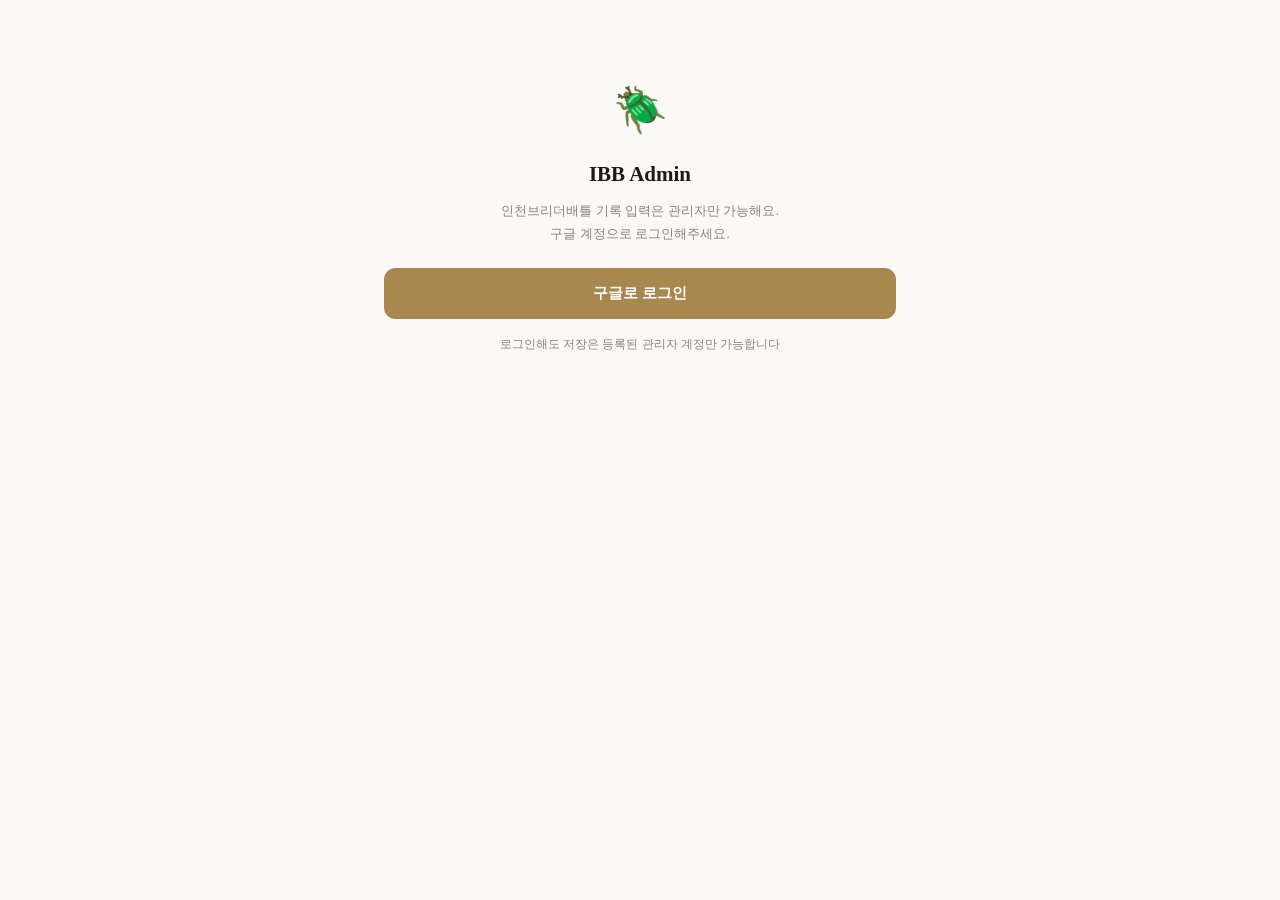
<file: battle/ibb/admin.html>
<!DOCTYPE html>
<html lang="ko">
<head>
<meta charset="UTF-8" />
<meta name="viewport" content="width=device-width, initial-scale=1, viewport-fit=cover" />
<meta name="theme-color" content="#FAF9F7" />
<meta http-equiv="Cache-Control" content="no-cache, no-store, must-revalidate" />
<meta http-equiv="Pragma" content="no-cache" />
<meta http-equiv="Expires" content="0" />
<title>IBB 관리 · 한테란 vs Jess Kim</title>
<style>
:root{--bg:#FAF9F7;--surf:#FFFFFF;--surf2:#F4F2EE;--line:#E7E3DC;--line2:#EFEDE8;
--text:#1C1A17;--dim:#8A8378;--gold:#A8884F;--gold-d:#937640;--green:#6B8E4E;--red:#B4503F;
--tA:#3F7CC0;--tB:#C4382F;color-scheme:light}
*{box-sizing:border-box;margin:0;-webkit-tap-highlight-color:transparent}
html,body{background:var(--bg)}
.app{min-height:100vh;color:var(--text);max-width:560px;margin:0 auto;padding:16px 14px 92px;
font-family:-apple-system,"Apple SD Gothic Neo","Pretendard","Malgun Gothic",sans-serif;font-size:15px;line-height:1.55}
.mono{font-family:ui-monospace,"SF Mono",Menlo,monospace;letter-spacing:-.01em}
.boot{padding:80px 20px;text-align:center;color:var(--dim);line-height:2}
.topbar{display:flex;justify-content:space-between;align-items:center;gap:10px;padding:4px 0 13px;border-bottom:1px solid var(--line);margin-bottom:14px}
.brand{font-family:"Times New Roman","Nanum Myeongjo",Georgia,serif;font-size:21px;font-weight:700}
.brand small{font-size:12px;color:var(--dim);font-weight:400;font-family:-apple-system,sans-serif;display:block;margin-top:1px}
.hbtn{background:none;border:none;color:var(--gold-d);font-size:14px;font-weight:700;padding:8px 2px;cursor:pointer;font-family:inherit}
.login-box{text-align:center;padding:60px 10px}
.login-box .icon{font-size:44px;margin-bottom:14px}
.login-t{font-size:21px;font-weight:800;margin-bottom:8px;font-family:"Times New Roman",Georgia,serif}
.login-d{font-size:13px;color:var(--dim);line-height:1.8;margin-bottom:22px}
.btn{background:var(--surf);border:1px solid var(--line);color:var(--text);border-radius:11px;
padding:12px 16px;font-size:14.5px;font-weight:700;cursor:pointer;font-family:inherit}
.btn.primary{background:var(--gold);border-color:var(--gold);color:#fff}
.btn.big{width:100%;padding:15px}
.sect{font-size:11px;font-weight:800;color:var(--gold-d);letter-spacing:.08em;text-transform:uppercase;margin:20px 2px 10px}
.panel{background:var(--surf);border:1px solid var(--line);border-radius:13px;padding:14px 15px;margin-bottom:10px}
.row{display:flex;gap:10px}
.field{margin-bottom:12px;flex:1;min-width:0}
.field:last-child{margin-bottom:2px}
.label{font-size:12px;color:var(--dim);font-weight:700;margin-bottom:6px}
.in{width:100%;background:var(--surf);border:1px solid var(--line);color:var(--text);border-radius:11px;
padding:11px 12px;font-size:16px;font-family:inherit;appearance:none}
.in:focus{outline:none;border-color:var(--gold)}
select.in{background-image:linear-gradient(45deg,transparent 50%,var(--dim) 50%),linear-gradient(135deg,var(--dim) 50%,transparent 50%);
background-position:calc(100% - 18px) 50%,calc(100% - 13px) 50%;background-size:5px 5px;background-repeat:no-repeat}
.hint{font-size:11.5px;color:var(--dim);margin-top:7px;line-height:1.7}
.hint b{color:var(--text)}

/* 모드 · 라운드 선택 */
.sticky{position:sticky;top:0;z-index:30;background:var(--bg);padding:8px 0 10px;margin:0 0 4px}
.modes{display:flex;border:1px solid var(--line);border-radius:11px;overflow:hidden;background:var(--surf)}
.mode-b{flex:1;background:none;border:none;padding:10px 4px;font-size:13.5px;font-weight:700;color:var(--dim);cursor:pointer;font-family:inherit}
.mode-b.on{background:var(--text);color:#fff}
.rtabs{display:flex;gap:6px;overflow-x:auto;margin-top:8px;scrollbar-width:none}
.rtabs::-webkit-scrollbar{display:none}
.rtab{flex:none;background:var(--surf);border:1px solid var(--line);border-radius:999px;padding:6px 13px;
font-size:12.5px;font-weight:700;color:var(--dim);cursor:pointer;font-family:inherit;line-height:1.35;text-align:center}
.rtab.on{background:var(--gold);border-color:var(--gold);color:#fff}
.rtab span{display:block;font-size:9.5px;font-weight:400;opacity:.75}

/* 참가자 블록 */
.bblock{background:var(--surf);border:1px solid var(--line);border-radius:13px;padding:12px 13px;margin-bottom:10px}
.bhead{display:flex;gap:9px;align-items:center;margin-bottom:10px}
.bhead .in{padding:9px 11px;font-size:15px}
.bhead .name{flex:1.3}
.bhead .team{flex:1}
.ava{flex:none;width:46px;height:46px;border-radius:50%;object-fit:cover;background:var(--surf2);
border:1px solid var(--line);cursor:pointer;display:flex;align-items:center;justify-content:center;
color:var(--dim);font-size:11px;font-weight:700;text-align:center;line-height:1.25;overflow:hidden}
.ava.busy{opacity:.5}
.xbtn{flex:none;background:none;border:none;color:var(--dim);font-size:17px;cursor:pointer;padding:0 5px}
.motto-f{margin-bottom:10px}
.motto-f .in{font-style:italic}
.pgrid{display:flex;gap:11px;background:var(--surf2);border:1px solid var(--line2);border-radius:11px;padding:11px;margin-bottom:11px}
.pimg{flex:none;width:78px;height:78px;border-radius:9px;object-fit:cover;background:#EDEAE4;
border:1px solid var(--line);cursor:pointer;display:flex;align-items:center;justify-content:center;
color:var(--dim);font-size:11px;font-weight:700;text-align:center;line-height:1.3;padding:4px;overflow:hidden}
.pfields{flex:1;min-width:0}
.pfields .field{margin-bottom:8px}
.pfields .in{padding:8px 10px;font-size:15px}
.pfields .label{font-size:11px;margin-bottom:4px}
.ptitle{font-size:10.5px;font-weight:800;color:var(--gold-d);letter-spacing:.08em;margin-bottom:8px}

/* 유충 카드 */
.lwrap{border:1px solid var(--line2);border-radius:11px;overflow:hidden;background:var(--surf2)}
.lsum{list-style:none;cursor:pointer;padding:10px 12px;display:flex;align-items:center;gap:8px;
font-size:12.5px;font-weight:700;color:var(--text)}
.lsum::-webkit-details-marker{display:none}
.lsum .arw{margin-left:auto;color:var(--dim);font-size:11px}
details[open] .lsum .arw{transform:rotate(180deg)}
.lcards{padding:2px 9px 10px;background:var(--surf2)}
.lcard{border:1px solid var(--line);border-radius:11px;padding:9px 10px 10px;margin-bottom:8px;background:var(--surf)}
.lc-h{display:flex;align-items:center;margin-bottom:8px}
.lc-n{font-size:10.5px;font-weight:800;color:var(--gold-d);letter-spacing:.08em}
.lc-x{margin-left:auto;background:none;border:none;color:#C9C3B8;font-size:14px;cursor:pointer;padding:0 2px}
.lc-f{display:flex;align-items:center;gap:9px;margin-bottom:7px;flex-wrap:wrap}
.lc-f:last-child{margin-bottom:0}
.lc-l{flex:none;width:76px;font-size:12px;color:var(--dim);font-weight:700}
.lc-in{flex:1;min-width:0;background:var(--surf);border:1px solid var(--line);color:var(--text);
border-radius:9px;padding:10px 11px;font-size:16px;font-family:ui-monospace,Menlo,monospace;appearance:none}
.lc-in:focus{outline:none;border-color:var(--gold);background:#FFFDF8}
.lc-in.bad{border-color:var(--red);background:#FDF4F2}
.lc-in.txt{font-family:inherit;font-size:15px}
.lc-pl{flex:none;font-size:12px;color:var(--dim);font-weight:700;margin-left:4px}
.oxseg{flex:none;display:flex;gap:6px;width:88px}
.oxseg button{flex:1;border:1px solid var(--line);background:var(--surf);border-radius:9px;padding:9px 0;
font-size:15px;font-weight:700;color:#C4BDB1;cursor:pointer;font-family:inherit}
.oxseg button.on[data-p="O"]{background:#FCFAF5;color:var(--gold-d);border-color:var(--gold)}
.oxseg button.on[data-p="X"]{background:var(--surf2);color:var(--dim);border-color:var(--line)}
.sxseg{flex:1;display:flex;gap:6px}
.sxseg button{flex:1;border:1px solid var(--line);background:var(--surf);border-radius:9px;padding:9px 0;
font-size:15px;font-weight:700;color:#C4BDB1;cursor:pointer;font-family:inherit}
.sxseg button.on[data-s=""]{background:var(--surf2);color:var(--dim);border-color:var(--line)}
.sxseg button.on[data-s="수"]{background:#F0F6FB;color:#3E7FB0;border-color:#3E7FB0}
.sxseg button.on[data-s="암"]{background:#FCF8F0;color:var(--gold-d);border-color:var(--gold)}
.lg-acts{display:flex;gap:7px;margin-top:2px}
.addmini{flex:1;background:var(--surf);border:1px dashed var(--line);color:var(--dim);border-radius:10px;
padding:9px;font-size:12.5px;font-weight:700;cursor:pointer;font-family:inherit}
.cnt{font-size:11.5px;color:var(--dim);font-weight:400}
.cnt b{color:var(--green)}
.cnt .warn{color:var(--red)}
.rd{display:flex;gap:7px;align-items:center;margin-bottom:7px}
.rd .in{padding:9px 11px;font-size:15px}
.rd .nm{flex:1}
.rd .dt{flex:1.2}
.addb{width:100%;background:var(--surf2);border:1px dashed var(--line);color:var(--dim);border-radius:13px;
padding:13px;font-size:14px;font-weight:700;cursor:pointer;font-family:inherit;margin-bottom:10px}
.savebar{position:fixed;bottom:0;left:0;right:0;background:linear-gradient(transparent,var(--bg) 30%);padding:20px 14px 20px;z-index:40}
.savebar-in{max-width:560px;margin:0 auto;display:flex;gap:9px}
.savebar-in .btn{flex:1}
.toast{position:fixed;bottom:84px;left:50%;transform:translateX(-50%);background:var(--text);
color:#fff;border-radius:999px;padding:10px 18px;font-size:13.5px;font-weight:600;z-index:99;
box-shadow:0 8px 24px rgba(28,26,23,.25);max-width:92vw;text-align:center}
.guide{background:#FCFAF5;border:1px solid #A8884F44;border-radius:12px;padding:11px 13px;font-size:12.5px;line-height:1.75;color:#6B5A38;margin-bottom:12px}
.guide b{font-weight:800}


</style>
</head>
<body>
<div id="root" class="app"><div class="boot">불러오는 중…</div></div>
<input type="file" id="filepick" accept="image/*" style="display:none" />
<datalist id="dl-size"><option value="500cc"></option><option value="800cc"></option><option value="1100cc"></option>
<option value="1400cc"></option><option value="2000cc"></option><option value="3000cc"></option></datalist>
<datalist id="dl-feed"></datalist>

<script>
var SUPA_URL = "https://qybgsztoegkzqsdipili.supabase.co";
var SUPA_ANON = "sb_publishable_IwNmQESmOgj-DHR0sxOIlw_4EKsa4wu";
var TOKEN_KEY = "battle-admin-token";   /* 체장왕전 관리자와 로그인 공유 */
var PAGE_URL = location.origin + location.pathname;
var ROW_ID = 2;                        /* battle 테이블 행 — 1번은 체장왕전, 2번이 IBB */
var TEAM_COLORS = { A: "#3F7CC0", B: "#C4382F" };   /* A=한테란 파랑, B=Jess Kim 빨강 */

function esc(s){return String(s==null?"":s).replace(/[&<>"']/g,function(c){return {"&":"&amp;","<":"&lt;",">":"&gt;",'"':"&quot;","'":"&#39;"}[c];});}
function $(id){return document.getElementById(id);}
function num(v){var n=parseFloat(v);return isFinite(n)&&n>0?n:null;}
var toastT=null;
function say(msg){
  var old=document.querySelector(".toast"); if(old)old.remove();
  var t=document.createElement("div");t.className="toast";t.textContent=msg;
  document.body.appendChild(t);
  clearTimeout(toastT);toastT=setTimeout(function(){t.remove();},3400);
}

/*CONV-START*/
/* 저장형식 [code,sex,weights[],adult,head,pupa,feeds[],sizes[],pudding] ↔ 편집형식
   · 무게·균사·용량은 라운드별 / 두폭·용무게·체장은 1회 / pudding=첫병 전 푸딩컵 사용 여부 */
function larvaFromData(r,nR){
  var w=Array.isArray(r[2])?r[2]:[];
  var fd=Array.isArray(r[6])?r[6]:[];
  var sz=Array.isArray(r[7])?r[7]:[];
  var hd=r[4],head=null;
  if(Array.isArray(hd)){                       /* 옛 형식: 라운드별 두폭 배열 → 마지막 값 */
    for(var k=hd.length-1;k>=0;k--){var v=num(hd[k]);if(v!=null){head=v;break;}}
  } else head=num(hd);
  var o={code:r[0]||"",sex:r[1]==="수"||r[1]==="암"?r[1]:"",w:[],feed:[],size:[],
    head:head!=null?String(head):"",
    pupa:r[5]!=null?String(r[5]):"",adult:r[3]!=null?String(r[3]):"",
    pudding:r[8]===1||r[8]===true};
  for(var i=0;i<nR;i++){
    o.w.push(w[i]!=null?String(w[i]):"");
    o.feed.push(fd[i]||"");
    o.size.push(sz[i]||"");
  }
  return o;
}
function larvaToData(o,nR){
  var w=[],fd=[],sz=[],any=false;
  for(var i=0;i<nR;i++){
    w.push(num(o.w[i]));
    var f=(o.feed[i]||"").trim(),z=(o.size[i]||"").trim();
    fd.push(f);sz.push(z);
    if(f||z)any=true;
  }
  var out=[o.code||"",o.sex||"",w,num(o.adult),num(o.head),num(o.pupa)];
  /* 푸딩 체크가 있으면 index 8까지 채워야 하므로 feeds/sizes도 함께 저장 */
  if(any||o.pudding)out.push(fd,sz);
  if(o.pudding)out.push(1);                     /* index 8: 푸딩컵 사용 */
  return out;
}
function blankLarva(code,nR){
  var o={code:code||"",sex:"",w:[],feed:[],size:[],head:"",pupa:"",adult:"",pudding:false};
  for(var i=0;i<nR;i++){o.w.push("");o.feed.push("");o.size.push("");}
  return o;
}
function pad2(n){return (n<10?"0":"")+n;}
/*CONV-END*/

/* ══ 인증 ══ */
function captureHashToken(){
  if(location.hash.indexOf("access_token")<0)return;
  var p=new URLSearchParams(location.hash.slice(1));
  var tok={access_token:p.get("access_token"),refresh_token:p.get("refresh_token"),
    expires_at:Date.now()+(parseInt(p.get("expires_in")||"3600",10)-120)*1000};
  try{localStorage.setItem(TOKEN_KEY,JSON.stringify(tok));}catch(e){}
  history.replaceState(null,"",PAGE_URL);
}
function getToken(){
  try{var t=JSON.parse(localStorage.getItem(TOKEN_KEY));
    if(t&&t.access_token&&t.expires_at>Date.now())return t;}catch(e){}
  return null;
}
function login(){location.href=SUPA_URL+"/auth/v1/authorize?provider=google&redirect_to="+encodeURIComponent(PAGE_URL);}
function logout(){try{localStorage.removeItem(TOKEN_KEY);}catch(e){}location.reload();}

/* ══ 사진 ══ */
function resizeImage(file,maxPx,quality){
  return new Promise(function(res,rej){
    if(!/^image\//.test(file.type))return rej(new Error("이미지 파일만 올릴 수 있어요"));
    var url=URL.createObjectURL(file),img=new Image();
    img.onload=function(){
      var w=img.naturalWidth,h=img.naturalHeight;
      var sc=Math.min(1,maxPx/Math.max(w,h));
      var c=document.createElement("canvas");
      c.width=Math.max(1,Math.round(w*sc));c.height=Math.max(1,Math.round(h*sc));
      c.getContext("2d").drawImage(img,0,0,c.width,c.height);
      c.toBlob(function(b){URL.revokeObjectURL(url);b?res(b):rej(new Error("사진 변환에 실패했어요"));},"image/jpeg",quality);
    };
    img.onerror=function(){URL.revokeObjectURL(url);rej(new Error("사진을 읽을 수 없어요"));};
    img.src=url;
  });
}
function uploadImage(blob,path){
  var tok=getToken();
  if(!tok)return Promise.reject(new Error("로그인이 만료됐어요"));
  return fetch(SUPA_URL+"/storage/v1/object/battle/"+path,{
    method:"POST",
    headers:{apikey:SUPA_ANON,Authorization:"Bearer "+tok.access_token,
      "Content-Type":"image/jpeg","x-upsert":"true","Cache-Control":"3600"},
    body:blob
  }).then(function(r){
    if(r.ok)return SUPA_URL+"/storage/v1/object/public/battle/"+path;
    return r.text().then(function(t){
      if(r.status===400&&/Bucket not found/i.test(t))throw new Error("사진 보관함이 없어요 — battle-storage.sql을 먼저 실행해주세요");
      if(r.status===403||/row-level security|Unauthorized/i.test(t))throw new Error("사진 올릴 권한이 없어요 — SQL의 관리자 이메일을 확인해주세요");
      if(r.status===401)throw new Error("로그인이 만료됐어요 — 다시 로그인해주세요");
      throw new Error("업로드 실패 ("+r.status+")");
    });
  });
}
function pickPhoto(kind,i){
  var inp=$("filepick");
  inp.value="";
  inp.onchange=function(){
    var f=inp.files&&inp.files[0]; if(!f)return;
    readForm();
    var isProfile=kind==="profile";
    var el=$(isProfile?"ava-"+i:"pimg-"+i);
    if(el)el.classList.add("busy");
    say("사진 처리 중…");
    resizeImage(f,isProfile?400:1400,0.82)
      .then(function(blob){say("업로드 중… ("+Math.round(blob.size/1024)+"KB)");
        return uploadImage(blob,(isProfile?"profile/b":"parent/b")+i+"-"+Date.now()+".jpg");})
      .then(function(url){
        if(isProfile)S.breeders[i].photo=url; else S.breeders[i].line.male.photo=url;
        renderForm();say("✓ 사진 등록됨 — 저장하기를 눌러야 반영돼요");
      })
      .catch(function(e){if(el)el.classList.remove("busy");say("⚠️ "+(e&&e.message||"업로드 실패"));});
  };
  inp.click();
}

/* ══ 상태 ══ */
var S=null,userEmail="",MODE="larva",CUR=0;

function defaultState(){
  var roster=[["한테란","A"],["Jess Kim","B"]];   /* 1:1 — 진영당 한 명 */
  return {
    title:"IBB 인천브리더배틀",subtitle:"단 둘, 오직 최강의 혈통만이 남는다",season:"IBB",
    rounds:[1,2,3,4,5].map(function(n){return {name:n+"병",date:""};}),
    teams:{A:{name:"한테란",color:TEAM_COLORS.A},B:{name:"Jess Kim",color:TEAM_COLORS.B}},
    breeders:roster.map(function(r){return blankBreeder(r[0],r[1],1);}),
  };
}
function blankBreeder(name,team,nR){
  var ls=[];
  for(var i=1;i<=10;i++)ls.push(blankLarva(pad2(i),nR||1));
  return {name:name||"",team:team||"A",photo:"",motto:"",
    line:{male:{size:"",photo:"",blood:""},female:{size:"",blood:""}},larvae:ls};
}
function stateFromData(B){
  if(!B||!B.breeders||!B.breeders.length)return defaultState();
  var d=defaultState();
  var rounds=(B.rounds&&B.rounds.length?B.rounds:["1병"]).map(function(r,i){
    return typeof r==="string"?{name:r,date:""}:{name:r.name||(i+1)+"병",date:r.date||""};
  });
  while(rounds.length<5)rounds.push({name:(rounds.length+1)+"병",date:""});   /* 5병까지 자동 확보 */
  var nR=rounds.length;
  return {
    title:B.title||d.title,subtitle:B.subtitle||"",season:B.season||"",
    rounds:rounds,teams:B.teams||d.teams,
    breeders:B.breeders.map(function(br){
      var L=br.line||{},M=L.male||{},F=L.female||{};
      var mb=M.blood||"",fb=F.blood||"";
      if(!mb&&!fb&&L.blood)mb=L.blood;
      var ls=(br.larvae||[]).map(function(r){return larvaFromData(r,nR);});
      if(!ls.length)for(var i=1;i<=10;i++)ls.push(blankLarva(pad2(i),nR));
      return {name:br.name||"",team:br.team==="B"?"B":"A",photo:br.photo||"",motto:br.motto||"",
        line:{male:{size:M.size!=null?String(M.size):"",photo:M.photo||"",blood:mb},
              female:{size:F.size!=null?String(F.size):"",blood:fb}},
        larvae:ls};
    }),
  };
}

/* ══ 화면 ══ */
function showLogin(extra){
  $("root").innerHTML='<div class="login-box"><div class="icon">🪲</div>'
    +'<div class="login-t">IBB Admin</div>'
    +'<div class="login-d">인천브리더배틀 기록 입력은 관리자만 가능해요.<br/>구글 계정으로 로그인해주세요.'
    +(extra?'<br/><span style="color:var(--red)">'+esc(extra)+'</span>':"")+'</div>'
    +'<button class="btn primary big" id="loginBtn">구글로 로그인</button>'
    +'<div class="hint" style="margin-top:16px">로그인해도 저장은 등록된 관리자 계정만 가능합니다</div></div>';
  $("loginBtn").addEventListener("click",login);
}

function renderForm(){
  if(CUR>=S.rounds.length)CUR=S.rounds.length-1;
  var isL=MODE==="larva";
  var h='<div class="topbar"><div class="brand">IBB <span style="font-style:italic">admin</span>'
    +'<small>'+esc(userEmail||"로그인됨")+'</small></div>'
    +'<button class="hbtn" id="logoutBtn">로그아웃</button></div>';

  h+='<div class="guide">'
    +(isL?'📝 <b>'+esc(S.rounds[CUR].name)+'</b> 무게만 채우면 돼요. 성별은 ♂/♀ 버튼을 탭해서 바꿔요.'
        :'🦋 두폭 · 용화 무게 · 우화 체장은 병갈이와 무관하게 한 번만 적어요.')
    +'<br/><span style="color:#8A7A55">빈칸은 그냥 두면 돼요 · 최고 암/수 1두씩은 자동 선발</span></div>';

  /* 기본 설정 */
  h+='<details class="panel" style="padding:0"><summary style="padding:12px 15px;cursor:pointer;font-size:13px;font-weight:700;color:var(--dim)">⚙️ 대회 이름 · 팀 · 라운드 설정</summary>'
    +'<div style="padding:0 15px 14px">'
    +'<div class="field"><div class="label">배틀 이름</div><input class="in" id="f-title" value="'+esc(S.title)+'"/></div>'
    +'<div class="row"><div class="field"><div class="label">부제</div><input class="in" id="f-subtitle" value="'+esc(S.subtitle)+'"/></div>'
    +'<div class="field"><div class="label">시즌</div><input class="in" id="f-season" value="'+esc(S.season)+'"/></div></div>'
    +'<div class="row"><div class="field"><div class="label">참가자 1 · 파랑</div><input class="in" id="f-ta" value="'+esc(S.teams.A?S.teams.A.name:"참가자 1")+'"/></div>'
    +'<div class="field"><div class="label">참가자 2 · 빨강</div><input class="in" id="f-tb" value="'+esc(S.teams.B?S.teams.B.name:"참가자 2")+'"/></div></div>'
    +'<div class="label" style="margin-top:6px">측정 라운드</div>';
  S.rounds.forEach(function(r,i){
    h+='<div class="rd"><input class="in nm mono" id="r-nm-'+i+'" value="'+esc(r.name)+'" placeholder="1병"/>'
      +'<input class="in dt" id="r-dt-'+i+'" type="date" value="'+esc(r.date)+'"/>'
      +'<button class="xbtn" id="r-del-'+i+'">✕</button></div>';
  });
  h+='<button class="addmini" id="addRound" style="width:100%">＋ 라운드 추가</button>'
    +'<div class="hint">병갈이할 때마다 추가하면 그래프에 날짜별로 쌓여요</div></div></details>';

  /* 모드 · 라운드 */
  h+='<div class="sticky"><div class="modes">'
    +'<button class="mode-b'+(isL?" on":"")+'" id="m-larva">병갈이 무게</button>'
    +'<button class="mode-b'+(!isL?" on":"")+'" id="m-adult">두폭 · 용화 · 우화</button></div>';
  if(isL){
    h+='<div class="rtabs">';
    S.rounds.forEach(function(r,i){
      h+='<button class="rtab'+(i===CUR?" on":"")+'" id="rt-'+i+'">'+esc(r.name)
        +'<span>'+(r.date?esc(r.date.slice(5).replace("-",".")):"날짜 미정")+'</span></button>';
    });
    h+='</div>';
  }
  h+='</div>';

  /* 참가자 */
  S.breeders.forEach(function(br,i){
    var L=br.line;
    h+='<div class="bblock">'
      +'<div class="bhead">'
      +(br.photo?'<img class="ava" id="ava-'+i+'" src="'+esc(br.photo)+'" alt="프로필"/>'
                :'<div class="ava" id="ava-'+i+'">사진<br/>추가</div>')
      +'<input class="in name" id="b-name-'+i+'" value="'+esc(br.name)+'" placeholder="닉네임"/>'
      +'<select class="in team" id="b-team-'+i+'">'
      +'<option value="A"'+(br.team!=="B"?" selected":"")+'>'+esc(S.teams.A?S.teams.A.name:"참가자 1")+'</option>'
      +'<option value="B"'+(br.team==="B"?" selected":"")+'>'+esc(S.teams.B?S.teams.B.name:"참가자 2")+'</option></select>'
      +'<button class="xbtn" id="b-del-'+i+'">✕</button></div>'

      +'<div class="field motto-f"><div class="label">포부 · 한 줄 각오</div>'
      +'<input class="in" id="b-motto-'+i+'" value="'+esc(br.motto||"")+'" placeholder="올해는 기필코 90 넘긴다" maxlength="60"/></div>'

      +'<div class="pgrid">'
      +(L.male.photo?'<img class="pimg" id="pimg-'+i+'" src="'+esc(L.male.photo)+'" alt="종충 수컷"/>'
                    :'<div class="pimg" id="pimg-'+i+'">종충 ♂<br/>사진</div>')
      +'<div class="pfields"><div class="ptitle">종충 정보</div>'
      +'<div class="row"><div class="field"><div class="label">♂ 사이즈 mm</div>'
      +'<input class="in mono" inputmode="decimal" id="p-m-'+i+'" value="'+esc(L.male.size)+'" placeholder="82.5"/></div>'
      +'<div class="field"><div class="label">♂ 혈통</div>'
      +'<input class="in" id="p-mb-'+i+'" value="'+esc(L.male.blood)+'" placeholder="능걸산 WD"/></div></div>'
      +'<div class="row"><div class="field"><div class="label">♀ 사이즈 mm</div>'
      +'<input class="in mono" inputmode="decimal" id="p-f-'+i+'" value="'+esc(L.female.size)+'" placeholder="48.3"/></div>'
      +'<div class="field"><div class="label">♀ 혈통</div>'
      +'<input class="in" id="p-fb-'+i+'" value="'+esc(L.female.blood)+'" placeholder="자가 F2"/></div></div>'
      +'</div></div>'

      /* 유충 카드 */
      +'<details class="lwrap"><summary class="lsum">🪲 유충 &nbsp;<span class="cnt" id="b-cnt-'+i+'"></span><span class="arw">▾</span></summary>'
      +'<div class="lcards">';
    br.larvae.forEach(function(l,j){
      h+='<div class="lcard"><div class="lc-h"><span class="lc-n">개체 '+(j+1)+'</span>'
        +'<button class="lc-x" id="l-x-'+i+'-'+j+'">✕</button></div>'
        +'<div class="lc-f"><span class="lc-l">번호</span>'
        +'<input class="lc-in" id="l-c-'+i+'-'+j+'" value="'+esc(l.code)+'" placeholder="'+pad2(j+1)+'"/></div>'
        +'<div class="lc-f"><span class="lc-l">성별</span>'
        +'<div class="sxseg" id="l-s-'+i+'-'+j+'" data-v="'+esc(l.sex)+'">'
        +'<button data-s=""'+(l.sex===""?' class="on"':"")+'>?</button>'
        +'<button data-s="수"'+(l.sex==="수"?' class="on"':"")+'>♂</button>'
        +'<button data-s="암"'+(l.sex==="암"?' class="on"':"")+'>♀</button></div>'
        +(isL&&CUR===0                          /* 첫 병에서만: 성별 오른쪽에 푸딩 O/X */
          ? '<span class="lc-pl">푸딩</span>'
            +'<div class="oxseg" id="l-p-'+i+'-'+j+'" data-v="'+(l.pudding?"O":"X")+'">'
            +'<button data-p="O"'+(l.pudding?' class="on"':"")+'>O</button>'
            +'<button data-p="X"'+(!l.pudding?' class="on"':"")+'>X</button></div>'
          : "")
        +'</div>';
      if(isL){
        h+='<div class="lc-f"><span class="lc-l">'+esc(S.rounds[CUR].name)+' 무게</span>'
          +'<input class="lc-in" inputmode="decimal" id="l-a-'+i+'-'+j+'" value="'+esc(l.w[CUR]==null?"":l.w[CUR])+'" placeholder="g"/></div>'
          +'<div class="lc-f"><span class="lc-l">균사</span>'
          +'<input class="lc-in txt" list="dl-feed" id="l-f-'+i+'-'+j+'" value="'+esc(l.feed[CUR]||"")+'" placeholder="국균 등"/></div>'
          +'<div class="lc-f"><span class="lc-l">용량</span>'
          +'<input class="lc-in txt" list="dl-size" id="l-v-'+i+'-'+j+'" value="'+esc(l.size[CUR]||"")+'" placeholder="1400cc"/></div>';
      }else{
        h+='<div class="lc-f"><span class="lc-l">두폭</span>'
          +'<input class="lc-in" inputmode="decimal" id="l-a-'+i+'-'+j+'" value="'+esc(l.head)+'" placeholder="mm"/></div>'
          +'<div class="lc-f"><span class="lc-l">용 무게</span>'
          +'<input class="lc-in" inputmode="decimal" id="l-b-'+i+'-'+j+'" value="'+esc(l.pupa)+'" placeholder="g"/></div>'
          +'<div class="lc-f"><span class="lc-l">우화 체장</span>'
          +'<input class="lc-in" inputmode="decimal" id="l-d-'+i+'-'+j+'" value="'+esc(l.adult)+'" placeholder="mm"/></div>';
      }
      h+='</div>';
    });
    h+='<div class="lg-acts"><button class="addmini" id="l-add-'+i+'">＋ 유충 1두</button>'
      +'<button class="addmini" id="l-fill-'+i+'">번호 자동 (01~)</button></div>'
      +(isL?'<div class="lg-acts" style="margin-top:6px"><button class="addmini" id="l-copy-'+i+'">개체 1의 균사·용량을 전체 적용</button></div>':"")
      +'</div></details></div>';
  });
  h+='<button class="addb" id="addBreeder">＋ 참가자 추가</button>';

  h+='<div style="height:46px"></div><div class="savebar"><div class="savebar-in">'
    +'<button class="btn" id="previewBtn">IBB 페이지</button>'
    +'<button class="btn primary" id="saveBtn">저장하기</button></div></div>';

  $("root").innerHTML=h;

  /* 이미 입력한 균사 이름을 자동완성으로 */
  var feeds={};
  S.breeders.forEach(function(b){b.larvae.forEach(function(l){
    (l.feed||[]).forEach(function(f){if(f&&f.trim())feeds[f.trim()]=1;});});});
  var dl=$("dl-feed");
  if(dl)dl.innerHTML=Object.keys(feeds).map(function(f){return '<option value="'+esc(f)+'"></option>';}).join("");

  /* 이벤트 */
  $("logoutBtn").addEventListener("click",logout);
  $("previewBtn").addEventListener("click",function(){window.open("index.html","_blank");});
  $("saveBtn").addEventListener("click",save);
  $("m-larva").addEventListener("click",function(){if(MODE!=="larva"){readForm();MODE="larva";renderForm();}});
  $("m-adult").addEventListener("click",function(){if(MODE!=="adult"){readForm();MODE="adult";renderForm();}});
  $("addRound").addEventListener("click",function(){
    readForm();
    S.rounds.push({name:(S.rounds.length+1)+"병",date:""});
    S.breeders.forEach(function(b){b.larvae.forEach(function(l){l.w.push("");l.feed.push("");l.size.push("");});});
    CUR=S.rounds.length-1;MODE="larva";renderForm();
  });
  $("addBreeder").addEventListener("click",function(){readForm();S.breeders.push(blankBreeder("","A",S.rounds.length));renderForm();});
  S.rounds.forEach(function(_,i){
    if($("rt-"+i))$("rt-"+i).addEventListener("click",function(){readForm();CUR=i;renderForm();});
    $("r-del-"+i).addEventListener("click",function(){
      if(S.rounds.length<=1)return say("라운드는 1개 이상 필요해요");
      if(!confirmOnce("rd"+i,"한 번 더 누르면 "+S.rounds[i].name+" 라운드를 삭제해요"))return;
      readForm();
      S.rounds.splice(i,1);
      S.breeders.forEach(function(b){b.larvae.forEach(function(l){l.w.splice(i,1);l.feed.splice(i,1);l.size.splice(i,1);});});
      if(CUR>=S.rounds.length)CUR=S.rounds.length-1;
      renderForm();
    });
  });
  S.breeders.forEach(function(br,i){
    $("ava-"+i).addEventListener("click",function(){pickPhoto("profile",i);});
    $("pimg-"+i).addEventListener("click",function(){pickPhoto("parent",i);});
    $("b-del-"+i).addEventListener("click",function(){
      if(!confirmOnce("b"+i,"한 번 더 누르면 이 참가자를 삭제해요"))return;
      readForm();S.breeders.splice(i,1);renderForm();
    });
    $("l-add-"+i).addEventListener("click",function(){
      readForm();S.breeders[i].larvae.push(blankLarva(pad2(S.breeders[i].larvae.length+1),S.rounds.length));renderForm();
    });
    if($("l-copy-"+i))$("l-copy-"+i).addEventListener("click",function(){
      readForm();
      var f0=S.breeders[i].larvae[0];
      if(!f0)return say("유충이 없어요");
      var fd=f0.feed[CUR]||"",sz=f0.size[CUR]||"";
      if(!fd&&!sz)return say("개체 1에 균사·용량을 먼저 적어주세요");
      S.breeders[i].larvae.forEach(function(l){l.feed[CUR]=fd;l.size[CUR]=sz;});
      renderForm();say("✓ "+S.rounds[CUR].name+" 균사·용량을 전체 적용했어요");
    });
    $("l-fill-"+i).addEventListener("click",function(){
      readForm();
      S.breeders[i].larvae.forEach(function(l,j){l.code=pad2(j+1);});
      renderForm();say("번호를 01부터 다시 매겼어요");
    });
    br.larvae.forEach(function(_,j){
      var seg=$("l-s-"+i+"-"+j);
      Array.prototype.forEach.call(seg.children,function(btn){
        btn.addEventListener("click",function(){
          seg.dataset.v=btn.dataset.s;
          Array.prototype.forEach.call(seg.children,function(o){o.classList.toggle("on",o===btn);});
          updateCount(i);
        });
      });
      var pseg=$("l-p-"+i+"-"+j);             /* 푸딩 O/X (첫 병일 때만 존재) */
      if(pseg){
        Array.prototype.forEach.call(pseg.children,function(btn){
          btn.addEventListener("click",function(){
            pseg.dataset.v=btn.dataset.p;
            Array.prototype.forEach.call(pseg.children,function(o){o.classList.toggle("on",o===btn);});
          });
        });
      }
      $("l-x-"+i+"-"+j).addEventListener("click",function(){
        if(!confirmOnce("l"+i+"-"+j,"한 번 더 누르면 이 유충을 삭제해요"))return;
        readForm();S.breeders[i].larvae.splice(j,1);renderForm();
      });
      ["l-a-","l-b-","l-d-"].forEach(function(pre){
        var el=$(pre+i+"-"+j); if(!el)return;
        el.addEventListener("input",function(){
          this.classList.toggle("bad",this.value.trim()!==""&&num(this.value)==null);
          updateCount(i);
        });
      });
    });
    updateCount(i);
  });
}

var armed={k:"",t:0};
function confirmOnce(key,msg){
  if(armed.k===key&&Date.now()-armed.t<2600){armed.k="";return true;}
  armed={k:key,t:Date.now()};say(msg);return false;
}

function updateCount(i){
  var n=S.breeders[i].larvae.length,m=0,f=0,filled=0,bad=0;
  for(var j=0;j<n;j++){
    var v=$("l-s-"+i+"-"+j).dataset.v;
    if(v==="수")m++; else if(v==="암")f++;
    ["l-a-","l-b-","l-d-"].forEach(function(pre,k){
      var el=$(pre+i+"-"+j); if(!el)return;
      var val=el.value.trim(); if(val==="")return;
      if(num(val)==null)bad++; else if(k===0)filled++;
    });
  }
  var lbl=MODE==="larva"?S.rounds[CUR].name+" 무게":"두폭";
  $("b-cnt-"+i).innerHTML=(n===10?'<b>'+n+'/10두</b>':'<span class="warn">'+n+'/10두</span>')
    +' · ♂'+m+' ♀'+f+' · '+lbl+' '+filled+'두'
    +(bad?' · <span class="warn">숫자 오류 '+bad+'칸</span>':"");
}

function readForm(){
  if(!$("f-title"))return;
  S.title=$("f-title").value.trim();
  S.subtitle=$("f-subtitle").value.trim();
  S.season=$("f-season").value.trim();
  S.rounds=S.rounds.map(function(_,i){
    return {name:($("r-nm-"+i).value||"").trim()||(i+1)+"병",date:$("r-dt-"+i).value||""};
  });
  S.teams={A:{name:$("f-ta").value.trim()||"참가자 1",color:TEAM_COLORS.A},
           B:{name:$("f-tb").value.trim()||"참가자 2",color:TEAM_COLORS.B}};
  S.breeders=S.breeders.map(function(br,i){
    var ls=br.larvae.map(function(l,j){
      var o={code:$("l-c-"+i+"-"+j).value.trim(),sex:$("l-s-"+i+"-"+j).dataset.v,
             w:l.w.slice(),feed:l.feed.slice(),size:l.size.slice(),
             head:l.head,pupa:l.pupa,adult:l.adult,pudding:l.pudding};
      if(MODE==="larva"){
        o.w[CUR]=$("l-a-"+i+"-"+j).value.trim();
        o.feed[CUR]=$("l-f-"+i+"-"+j).value.trim();
        o.size[CUR]=$("l-v-"+i+"-"+j).value.trim();
        var pud=$("l-p-"+i+"-"+j);            /* 첫 병일 때만 존재 */
        if(pud)o.pudding=pud.dataset.v==="O";
      }else{
        o.head=$("l-a-"+i+"-"+j).value.trim();
        o.pupa=$("l-b-"+i+"-"+j).value.trim();
        o.adult=$("l-d-"+i+"-"+j).value.trim();
      }
      return o;
    });
    return {name:$("b-name-"+i).value.trim(),team:$("b-team-"+i).value,photo:br.photo||"",
      motto:$("b-motto-"+i).value.trim(),
      line:{male:{size:$("p-m-"+i).value.trim(),photo:br.line.male.photo||"",blood:$("p-mb-"+i).value.trim()},
            female:{size:$("p-f-"+i).value.trim(),blood:$("p-fb-"+i).value.trim()}},
      larvae:ls};
  });
}

/* ══ 저장 ══ */
function save(){
  readForm();
  var nR=S.rounds.length,bad=[];
  var breeders=S.breeders.map(function(br,i){
    var nm=br.name||"참가자"+(i+1);
    br.larvae.forEach(function(l,j){
      l.w.forEach(function(v,k){
        if(v!==""&&v!=null&&num(v)==null)bad.push(nm+" "+(l.code||j+1)+"행 "+S.rounds[k].name+" 무게");
      });
      [["두폭",l.head],["용 무게",l.pupa],["체장",l.adult]].forEach(function(c){
        if(c[1]!==""&&c[1]!=null&&num(c[1])==null)bad.push(nm+" "+(l.code||j+1)+"행 "+c[0]);
      });
    });
    return {name:nm,team:br.team,photo:br.photo,motto:br.motto,
      line:{male:{size:num(br.line.male.size),photo:br.line.male.photo,blood:br.line.male.blood},
            female:{size:num(br.line.female.size),blood:br.line.female.blood}},
      larvae:br.larvae.filter(function(l){
        return l.code||l.sex||l.head||l.pupa||l.adult||l.pudding||l.w.some(function(v){return v!=="";})
          ||l.feed.some(function(v){return v!=="";})||l.size.some(function(v){return v!=="";});
      }).map(function(l){return larvaToData(l,nR);})};
  });
  if(bad.length)return say("⚠️ 숫자 오류: "+bad.slice(0,2).join(", ")+(bad.length>2?" 외 "+(bad.length-2)+"건":""));

  var D={title:S.title,subtitle:S.subtitle,season:S.season,
    updated:new Date().toISOString().slice(0,10),
    rounds:S.rounds,teams:S.teams,breeders:breeders};
  var tok=getToken();
  if(!tok){showLogin("로그인이 만료됐어요 — 다시 로그인해주세요");return;}
  $("saveBtn").textContent="저장 중…";
  fetch(SUPA_URL+"/rest/v1/battle",{
    method:"POST",
    headers:{apikey:SUPA_ANON,Authorization:"Bearer "+tok.access_token,
      "Content-Type":"application/json",Prefer:"resolution=merge-duplicates"},
    body:JSON.stringify({id:ROW_ID,data:D,updated_at:new Date().toISOString()}),
  }).then(function(r){
    $("saveBtn").textContent="저장하기";
    if(r.ok){say("✓ 저장 완료 — IBB 페이지에 바로 반영돼요");return;}
    if(r.status===401){showLogin("로그인이 만료됐어요 — 다시 로그인해주세요");return;}
    if(r.status===403){say("⚠️ 저장 권한이 없어요 — SQL의 관리자 이메일을 확인해주세요");return;}
    return r.text().then(function(t){
      if(t&&t.indexOf("42501")>=0)say("⚠️ 저장 권한 없음 — SQL 관리자 이메일과 로그인 계정을 확인해주세요");
      else say("⚠️ 저장 실패 ("+r.status+")");
    });
  }).catch(function(){
    $("saveBtn").textContent="저장하기";say("⚠️ 네트워크 오류 — 다시 시도해주세요");
  });
}

/* ══ 시작 ══ */
(function boot(){
  captureHashToken();
  var tok=getToken();
  if(!tok){showLogin();return;}
  Promise.all([
    fetch(SUPA_URL+"/auth/v1/user",{headers:{apikey:SUPA_ANON,Authorization:"Bearer "+tok.access_token}})
      .then(function(r){return r.ok?r.json():null;}).catch(function(){return null;}),
    fetch(SUPA_URL+"/rest/v1/battle?id=eq."+ROW_ID+"&select=data",{headers:{apikey:SUPA_ANON,Authorization:"Bearer "+SUPA_ANON}})
      .then(function(r){return r.ok?r.json():[];}).catch(function(){return [];}),
  ]).then(function(res){
    var user=res[0],rows=res[1];
    if(!user||!user.email){try{localStorage.removeItem(TOKEN_KEY);}catch(e){}showLogin("세션이 만료됐어요 — 다시 로그인해주세요");return;}
    userEmail=user.email;
    S=stateFromData(rows&&rows[0]&&rows[0].data);
    CUR=Math.max(0,S.rounds.length-1);
    renderForm();
  });
})();
</script>
</body>
</html>
</file>
